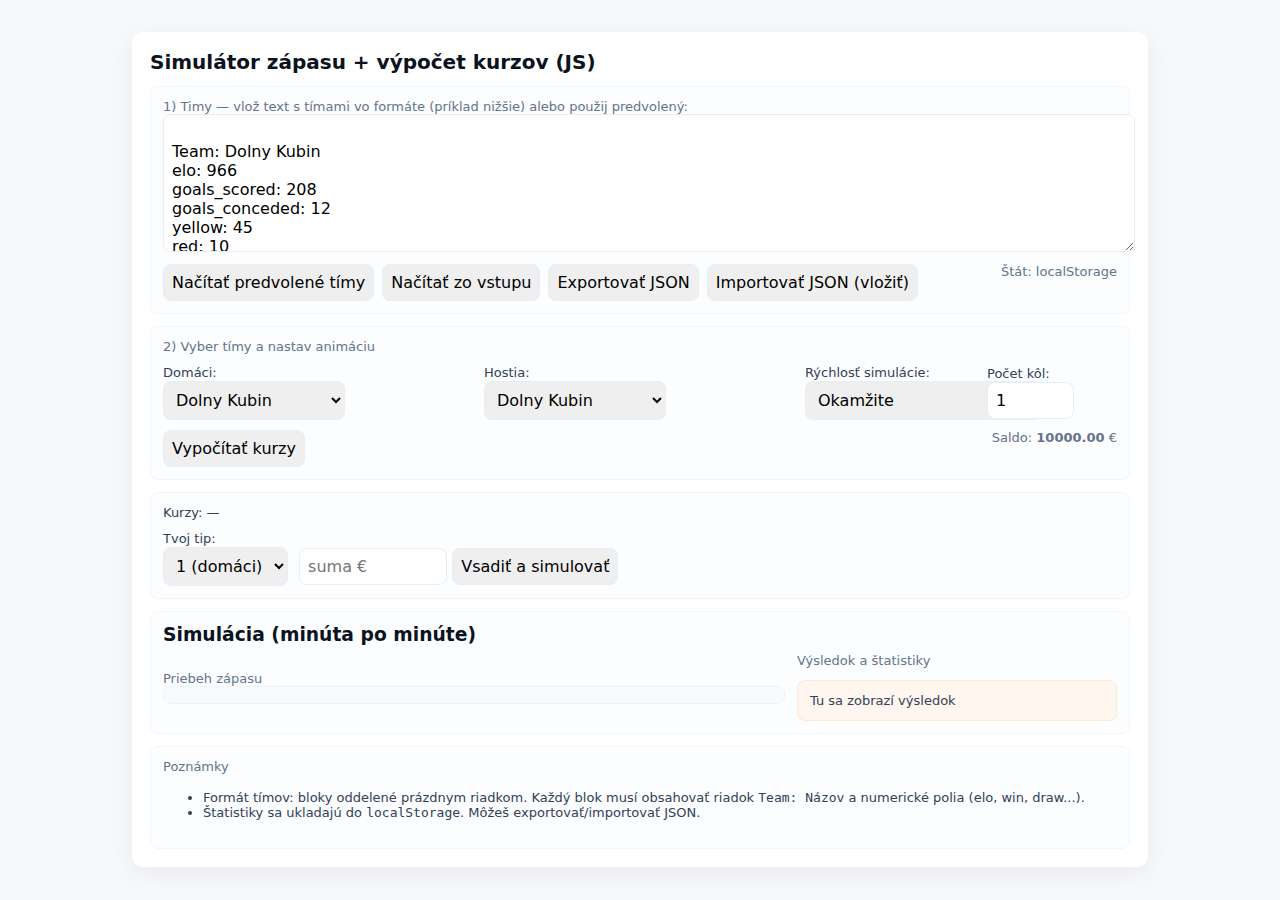
<file: index.html>
<!doctype html>
<html lang="sk">
<head>
<meta charset="utf-8" />
<meta name="viewport" content="width=device-width,initial-scale=1" />
<title>Simulátor + kurzovač (browser)</title>
<style>
  body{font-family:Inter,system-ui,Segoe UI,Roboto,Arial; background:#f6f8fb; margin:0; padding:18px; color:#0b1220}
  .wrap{max-width:980px;margin:14px auto;background:#fff;border-radius:10px;padding:18px;box-shadow:0 6px 24px rgba(12,20,40,0.06)}
  h1{margin:0 0 12px;font-size:20px}
  .row{display:flex;gap:12px;align-items:center}
  select,input,textarea,button{font:inherit;padding:8px;border-radius:8px;border:1px solid #e6eef6}
  textarea{min-height:120px;width:100%;resize:vertical}
  .controls{display:flex;gap:8px;margin-top:8px;flex-wrap:wrap}
  .box{background:#fbfdff;border:1px solid #eef6ff;padding:12px;border-radius:8px}
  .result{margin-top:12px;padding:12px;background:#fff6f0;border:1px solid #fde8d0;border-radius:8px}
  .muted{color:#64748b;font-size:13px}
  .events{max-height:240px;overflow:auto;border-radius:8px;padding:8px;background:#f8fafc;border:1px solid #eef2ff}
  .statstable{width:100%;border-collapse:collapse;margin-top:8px}
  .statstable th,.statstable td{padding:6px;border-bottom:1px solid #f1f5f9;text-align:left}
  .small{font-size:13px;color:#334155}
</style>
</head>
<body>
  <div class="wrap">
    <h1>Simulátor zápasu + výpočet kurzov (JS)</h1>

    <div class="box">
      <div class="muted">1) Timy — vlož text s tímami vo formáte (príklad nižšie) alebo použij predvolený:</div>
      <textarea id="teamsText" placeholder="Team: Spartak
elo: 1200
win: 0
draw: 0
loss: 0
goals_scored: 0
goals_conceded: 0
yellow: 0
red: 5

Team: Slovan
elo: 1350
..."></textarea>
      <div class="controls">
        <button id="loadDefault">Načítať predvolené tímy</button>
        <button id="parseTeams">Načítať zo vstupu</button>
        <button id="exportTeams">Exportovať JSON</button>
        <button id="importTeams">Importovať JSON (vložiť)</button>
        <div class="muted" style="margin-left:auto">Štát: localStorage</div>
      </div>
    </div>

    <div style="height:12px"></div>

    <div class="box">
      <div class="muted">2) Vyber tímy a nastav animáciu</div>
      <div class="row" style="margin-top:8px">
        <div style="flex:1">
          <label class="small">Domáci:</label><br>
          <select id="homeSelect"></select>
        </div>
        <div style="flex:1">
          <label class="small">Hostia:</label><br>
          <select id="awaySelect"></select>
        </div>
        <div style="width:170px">
          <label class="small">Rýchlosť simulácie:</label><br>
          <select id="speed">
            <option value="0">Okamžite</option>
            <option value="150">Slow (150ms / minuta)</option>
            <option value="60">Medium (60ms / minuta)</option>
            <option value="20">Fast (20ms / minuta)</option>
          </select>
        </div>
        <div style="width:130px">
          <label class="small">Počet kôl:</label><br>
          <input id="rounds" type="number" min="1" max="20" value="1" />
        </div>
      </div>

      <div class="controls" style="margin-top:10px">
        <button id="computeOdds">Vypočítať kurzy</button>
        <div class="muted" id="balanceBox" style="margin-left:auto">Saldo: <strong id="balance">10000</strong> €</div>
      </div>
    </div>

    <div style="height:12px"></div>

    <div class="box">
      <div id="oddsArea" class="small muted">Kurzy: —</div>
      <div style="margin-top:8px" id="betArea" hidden>
        <label class="small">Tvoj tip:</label><br>
        <select id="pick"><option value="1">1 (domáci)</option><option value="X">X (remíza)</option><option value="2">2 (hostia)</option></select>
        <input id="stake" type="number" step="0.1" min="0.5" placeholder="suma €" style="width:130px;margin-left:6px" />
        <button id="placeBet">Vsadiť a simulovať</button>
      </div>
    </div>

    <div style="height:12px"></div>

    <div class="box">
      <h3 style="margin:0 0 8px 0">Simulácia (minúta po minúte)</h3>
      <div class="row">
        <div style="flex:1">
          <div class="muted">Priebeh zápasu</div>
          <div id="playArea" class="events"></div>
        </div>
        <div style="width:320px">
          <div class="muted">Výsledok a štatistiky</div>
          <div id="resultArea" class="result small">Tu sa zobrazí výsledok</div>
        </div>
      </div>
    </div>

    <div style="height:12px"></div>

    <div class="box">
      <div class="muted">Poznámky</div>
      <ul>
        <li class="small">Formát tímov: bloky oddelené prázdnym riadkom. Každý blok musí obsahovať riadok <code>Team: Názov</code> a numerické polia (elo, win, draw...).</li>
        <li class="small">Štatistiky sa ukladajú do <code>localStorage</code>. Môžeš exportovať/importovať JSON.</li>
      </ul>
    </div>
  </div>

<script>
/* ---------- Utility & port of Python logic into JS ---------- */

/* Poisson sampler (Knuth) */
function samplePoisson(lambda) {
  if (lambda <= 0) return 0;
  // For larger lambda, use approximation (normal) for performance
  if (lambda > 50) {
    // approximate by normal with mean=lambda and var=lambda
    const std = Math.sqrt(lambda);
    let x = Math.round(randomNormal(lambda, std));
    return Math.max(0, x);
  }
  let L = Math.exp(-lambda);
  let k = 0;
  let p = 1;
  while (p > L) {
    k++;
    p *= Math.random();
    // safety
    if (k > 1000) break;
  }
  return Math.max(0, k - 1);
}
function randomNormal(mu=0, sigma=1) {
  // Box-Muller
  let u = 0, v = 0;
  while(u === 0) u = Math.random();
  while(v === 0) v = Math.random();
  return mu + sigma * Math.sqrt(-2.0 * Math.log(u)) * Math.cos(2.0 * Math.PI * v);
}

/* clamp helper */
function clamp(v, a, b){ return Math.max(a, Math.min(b, v)); }

/* parse teams from input text (Python-like parser) */
function parseTeams(text) {
  const blocks = text.trim().split(/\n\s*\n/).map(s => s.trim()).filter(Boolean);
  const teams = {};
  for (const blk of blocks) {
    const lines = blk.split(/\n/).map(l=>l.trim()).filter(Boolean);
    let name = null;
    const data = {};
    for (const line of lines) {
      const idx = line.indexOf(':');
      if (idx === -1) continue;
      const key = line.slice(0, idx).trim();
      const val = line.slice(idx+1).trim();
      if (key.toLowerCase() === 'team') { name = val; }
      else {
        // parse int fallback to 0
        const n = parseInt(val, 10);
        data[key] = isNaN(n) ? 0 : n;
      }
    }
    if (name) {
      teams[name] = data;
    }
  }
  return teams;
}

/* serialize teams to text like original */
function teamsToText(teams) {
  return Object.entries(teams).map(([name, data]) => {
    let out = `Team: ${name}\n`;
    for (const k in data) out += `${k}: ${data[k]}\n`;
    return out;
  }).join('\n');
}

/* ELO-based odds calculation (port of vypocitaj_kurzy) */
function calcOdds(st1, st2) {
  const elo1 = (st1.elo !== undefined) ? st1.elo : 1000;
  const elo2 = (st2.elo !== undefined) ? st2.elo : 1000;
  const EA = 1 / (1 + Math.pow(10, (elo2 - elo1)/400));
  const EB = 1 / (1 + Math.pow(10, (elo1 - elo2)/400));
  let k1 = clamp(round2(1 / EA), 0, 150);
  let k2 = clamp(round2(1 / EB), 0, 150);
  const kX = round2((k1 + k2) / 2);
  return { home: k1, draw: kX, away: k2 };
}
function round2(n){ return Math.round(n*100)/100; }

/* expected goals heuristic (port expecting log base 1.25) */
function expectedGoals(elo1, elo2) {
  const max_goly = 20;
  const min_goly = 0.2;
  const ratio = (elo1 + 1) / (elo2 + 1);
  // log base 1.25 -> Math.log(ratio)/Math.log(1.25)
  let g1 = Math.log(Math.max(1e-8, ratio)) / Math.log(1.25);
  let g2 = Math.log(Math.max(1e-8, 1/ratio)) / Math.log(1.25);
  g1 = clamp(g1, min_goly, max_goly);
  g2 = clamp(g2, min_goly, max_goly);
  return [g1, g2];
}

/* minute sampling without replacement */
function sampleMinutes(count, totalMinutes) {
  const pool = Array.from({length: totalMinutes}, (_, i) => i+1);
  const out = [];
  count = Math.max(0, Math.min(count, pool.length));
  for (let i=0;i<count;i++){
    const idx = Math.floor(Math.random()*pool.length);
    out.push(pool.splice(idx,1)[0]);
  }
  out.sort((a,b)=>a-b);
  return out;
}

/* ---------- App state & helpers ---------- */
let TEAMS = {};
const LS_KEY = 'sim_teams_v1';
const LS_BAL = 'sim_balance_v1';

function saveTeamsToStorage(){ localStorage.setItem(LS_KEY, JSON.stringify(TEAMS)); }
function loadTeamsFromStorage(){ 
  try {
    const raw = localStorage.getItem(LS_KEY);
    if (raw) TEAMS = JSON.parse(raw);
  } catch(e){}
}
function saveBalance(b){ localStorage.setItem(LS_BAL, String(b)); }
function loadBalance(){ const b = parseFloat(localStorage.getItem(LS_BAL)); return isNaN(b)?10000:b; }

function populateSelects(){
  const home = document.getElementById('homeSelect');
  const away = document.getElementById('awaySelect');
  home.innerHTML=''; away.innerHTML='';
  Object.keys(TEAMS).forEach(name=>{
    const o1 = document.createElement('option'); o1.value = name; o1.textContent = name;
    const o2 = document.createElement('option'); o2.value = name; o2.textContent = name;
    home.appendChild(o1); away.appendChild(o2);
  });
}

/* ---------- Default teams sample ---------- */
const defaultText = `
Team: Dolny Kubin
elo: 966
goals_scored: 208
goals_conceded: 12
yellow: 45
red: 10
win: 10
loss: 3
draw: 13

Team: Banska Bystrica B
elo: 925
goals_scored: 71
goals_conceded: 81
yellow: 54
red: 2
win: 9
loss: 3
draw: 14

Team: Bytča
elo: 910
goals_scored: 201
goals_conceded: 39
yellow: 64
red: 7
win: 9
loss: 3
draw: 15

Team: Kysuca
elo: 889
goals_scored: 66
goals_conceded: 81
yellow: 51
red: 2
win: 7
loss: 3
draw: 14

Team: Banova
elo: 775
goals_scored: 73
goals_conceded: 82
yellow: 65
red: 15
win: 9
loss: 3
draw: 17

Team: Nededza
elo: 732
goals_scored: 69
goals_conceded: 81
yellow: 60
red: 11
win: 8
loss: 3
draw: 14

Team: Krasno
elo: 710
goals_scored: 89
goals_conceded: 82
yellow: 60
red: 8
win: 11
loss: 3
draw: 15

Team: Martin B
elo: 700
goals_scored: 69
goals_conceded: 82
yellow: 60
red: 5
win: 8
loss: 3
draw: 16

Team: Banska Stiavnica
elo: 675
goals_scored: 70
goals_conceded: 81
yellow: 56
red: 2
win: 9
loss: 3
draw: 13

Team: Rimavska Sobota
elo: 650
goals_scored: 69
goals_conceded: 81
yellow: 51
red: 18
win: 8
loss: 3
draw: 13

Team: Oravska Jasenica
elo: 599
goals_scored: 71
goals_conceded: 87
yellow: 73
red: 8
win: 10
loss: 5
draw: 18

Team: Brezno
elo: 556
goals_scored: 72
goals_conceded: 87
yellow: 32
red: 17
win: 11
loss: 5
draw: 17

Team: Detva
elo: 511
goals_scored: 68
goals_conceded: 82
yellow: 67
red: 13
win: 8
loss: 3
draw: 17

Team: Vrutky
elo: 489
goals_scored: 66
goals_conceded: 81
yellow: 51
red: 20
win: 7
loss: 3
draw: 13

Team: Horky
elo: 470
goals_scored: 61
goals_conceded: 103
yellow: 44
red: 1
win: 14
loss: 9
draw: 15

Team: Kovacova
elo: 394
goals_scored: 73
goals_conceded: 87
yellow: 58
red: 12
win: 8
loss: 5
draw: 13

Team: Cadca
elo: 241
goals_scored: 66
goals_conceded: 83
yellow: 60
red: 8
win: 7
loss: 4
draw: 14

Team: Nova Bana
elo: 100
goals_scored: 69
goals_conceded: 158
yellow: 65
red: 34
win: 7
loss: 11
draw: 13

Team: ŠK Sásová
elo: 60
goals_scored: 13
goals_conceded: 208
yellow: 35
red: 10
win: 7
loss: 13
draw: 13
`;

/* ---------- Main simulation logic (port of simuluj_zapas) ---------- */
function simulateMatch(homeName, awayName, speed = 0, onMinute=null) {
  const st1 = TEAMS[homeName];
  const st2 = TEAMS[awayName];
  if (!st1 || !st2) throw new Error('Tímy neexistujú');

  // expected goals
  let [exp_g1, exp_g2] = expectedGoals(st1.elo||1000, st2.elo||1000);

  // small home advantage +10%
  exp_g1 *= 1.1;

  // sample goals by Poisson
  const g1 = samplePoisson(exp_g1);
  const g2 = samplePoisson(exp_g2);

  // cards
  const yellow1 = randInt(0,4);
  const yellow2 = randInt(0,5);
  const red1 = (Math.random() < ((st1.red||0)/100))?1:0;
  const red2 = (Math.random() < ((st2.red||0)/100))?1:0;

  const nadstaveny = randInt(1,8);
  const totalM = 90 + nadstaveny;

  function buildEvents() {
    const events = [];
    for (const m of sampleMinutes(g1, totalM)) events.push([m, `⚽ Gól! ${homeName} skóroval.`]);
    for (const m of sampleMinutes(g2, totalM)) events.push([m, `⚽ Gól! ${awayName} skóroval.`]);
    for (const m of sampleMinutes(yellow1, totalM)) events.push([m, `🟨 Žltá karta pre ${homeName}`]);
    for (const m of sampleMinutes(yellow2, totalM)) events.push([m, `🟨 Žltá karta pre ${awayName}`]);
    for (const m of sampleMinutes(red1, totalM)) events.push([m, `🟥 Červená karta pre ${homeName}`]);
    for (const m of sampleMinutes(red2, totalM)) events.push([m, `🟥 Červená karta pre ${awayName}`]);
    events.sort((a,b)=> a[0]-b[0]);
    return events;
  }
  const events = buildEvents();

  // Stats derivation similar to python
  const strely1 = randInt(4,8) + g1*randInt(2,4);
  const strely2 = randInt(4,8) + g2*randInt(2,4);
  const naBranu1 = randInt(Math.max(g1,0), g1 + randInt(1,6));
  const naBranu2 = randInt(Math.max(g2,0), g2 + randInt(1,4));
  const drzanie1 = (st1.elo > st2.elo) ? randInt(51,75) : randInt(25,49);
  const drzanie2 = 100 - drzanie1;
  const rohy1 = randInt(1,5) + g1;
  const rohy2 = randInt(1,5) + g2;
  const offs1 = randInt(0,3);
  const offs2 = randInt(0,3);
  const fauly1 = randInt(5,12) + yellow1;
  const fauly2 = randInt(7,14) + yellow2;

  // We will animate minute-by-minute if speed>0, otherwise render instantly
  let minute = 0;
  let playInterval = null;

  function renderMinute(m) {
    if (onMinute) onMinute(m, events.filter(e=>e[0]===m).map(e=>e[1]));
  }

  if (speed > 0) {
    return new Promise(resolve=>{
      playInterval = setInterval(()=>{
        minute++;
        renderMinute(minute);
        if (minute >= totalM) {
          clearInterval(playInterval);
          finalize();
        }
      }, speed);
      // safety: if speed small 0 might be immediate
    });
  } else {
    // instant
    for (let m=1;m<=totalM;m++) renderMinute(m);
    return Promise.resolve(finalize());
  }

  function finalize() {
    // update stats in TEAMS
    if (!TEAMS[homeName].win) { // ensure keys exist
      TEAMS[homeName].win = TEAMS[homeName].win || 0;
      TEAMS[homeName].draw = TEAMS[homeName].draw || 0;
      TEAMS[homeName].loss = TEAMS[homeName].loss || 0;
    }
    if (!TEAMS[awayName].win) {
      TEAMS[awayName].win = TEAMS[awayName].win || 0;
      TEAMS[awayName].draw = TEAMS[awayName].draw || 0;
      TEAMS[awayName].loss = TEAMS[awayName].loss || 0;
    }

    if (g1 > g2) {
      TEAMS[homeName].win += 1;
      TEAMS[awayName].loss += 1;
    } else if (g2 > g1) {
      TEAMS[awayName].win += 1;
      TEAMS[homeName].loss += 1;
    } else {
      TEAMS[homeName].draw += 1;
      TEAMS[awayName].draw += 1;
    }

    TEAMS[homeName].goals_scored = (TEAMS[homeName].goals_scored||0) + g1;
    TEAMS[homeName].goals_conceded = (TEAMS[homeName].goals_conceded||0) + g2;
    TEAMS[homeName].yellow = (TEAMS[homeName].yellow||0) + yellow1;
    TEAMS[homeName].red = (TEAMS[homeName].red||0) + red1;

    TEAMS[awayName].goals_scored = (TEAMS[awayName].goals_scored||0) + g2;
    TEAMS[awayName].goals_conceded = (TEAMS[awayName].goals_conceded||0) + g1;
    TEAMS[awayName].yellow = (TEAMS[awayName].yellow||0) + yellow2;
    TEAMS[awayName].red = (TEAMS[awayName].red||0) + red2;

    // prepare result object
    const vys = {
      vysledok: `${homeName} ${g1} - ${g2} ${awayName}`,
      skutocny_tip: g1>g2 ? '1' : g2>g1 ? '2' : 'X',
      statistiky: {
        [homeName]: {
          goly: g1, strely: strely1, "strely na bránu": naBranu1, "držanie lopty": drzanie1,
          rohy: rohy1, offsides: offs1, fauly: fauly1, žlté: yellow1, červené: red1
        },
        [awayName]: {
          goly: g2, strely: strely2, "strely na bránu": naBranu2, "držanie lopty": drzanie2,
          rohy: rohy2, offsides: offs2, fauly: fauly2, žlté: yellow2, červené: red2
        }
      },
      events,
      nadstaveny: nadstaveny
    };
    saveTeamsToStorage();
    return vys;
  }
}

/* helpers */
function randInt(a,b){ return Math.floor(Math.random()*(b-a+1))+a; }

/* ---------- UI wiring ---------- */

document.getElementById('loadDefault').addEventListener('click', ()=>{
  document.getElementById('teamsText').value = defaultText;
  document.getElementById('parseTeams').click();
});

document.getElementById('parseTeams').addEventListener('click', ()=>{
  const txt = document.getElementById('teamsText').value.trim();
  if (!txt) return alert('Vlož text tímov alebo načítaj predvolené.');
  TEAMS = parseTeams(txt);
  saveTeamsToStorage();
  populateSelects();
  alert('Timy načítané: ' + Object.keys(TEAMS).length);
  document.getElementById('betArea').hidden = Object.keys(TEAMS).length < 2;
});

document.getElementById('exportTeams').addEventListener('click', ()=>{
  const blob = new Blob([JSON.stringify(TEAMS,null,2)], {type:'application/json'});
  const url = URL.createObjectURL(blob);
  const a = document.createElement('a'); a.href = url; a.download = 'teams.json'; a.click();
  URL.revokeObjectURL(url);
});

document.getElementById('importTeams').addEventListener('click', ()=>{
  const s = prompt('Skopíruj JSON tímov sem:');
  if (!s) return;
  try {
    TEAMS = JSON.parse(s);
    saveTeamsToStorage();
    populateSelects();
    alert('Import hotový');
  } catch(e){ alert('Neplatný JSON'); }
});

document.getElementById('computeOdds').addEventListener('click', ()=>{
  const h = document.getElementById('homeSelect').value;
  const a = document.getElementById('awaySelect').value;
  if (!h || !a || h===a) return alert('Vyber dva rôzne tímy.');
  const odds = calcOdds(TEAMS[h], TEAMS[a]);
  document.getElementById('oddsArea').innerHTML = `<strong>Kurzy</strong>: ${h} = ${odds.home}, X = ${odds.draw}, ${a} = ${odds.away}`;
  document.getElementById('betArea').hidden = false;
  // store last odds for bet
  window.__lastOdds = odds;
  window.__lastTeams = {home:h, away:a};
});

document.getElementById('placeBet').addEventListener('click', async ()=>{
  const pick = document.getElementById('pick').value;
  let stake = parseFloat(document.getElementById('stake').value);
  if (isNaN(stake) || stake < 0.5) return alert('Zadaj vklad minimálne 0.5 €');
  if (stake > 10000) return alert('Maximálny vklad 10000 €');
  let balance = loadBalance();
  if (stake > balance) return alert('Nedostatok prostriedkov.');

  // lock UI
  document.getElementById('placeBet').disabled = true;
  document.getElementById('computeOdds').disabled = true;
  document.getElementById('playArea').innerHTML = 'Simulujem...';
  document.getElementById('resultArea').textContent = 'Simulujem...';

  const speed = parseInt(document.getElementById('speed').value, 10);
  const rounds = Math.max(1, Math.min(20, parseInt(document.getElementById('rounds').value,10) || 1));

  // run rounds sequentially
  for (let r=0;r<rounds;r++){
    // simulate one match
    const home = window.__lastTeams.home;
    const away = window.__lastTeams.away;
    const playArea = document.getElementById('playArea');
    playArea.innerHTML = '';
    let currentEvents = [];
    // callback for minutes
    const onMinute = (m, evs) => {
      const line = document.createElement('div');
      line.textContent = (m>90 ? `90+${m-90}` : `${m}. min`) + ' — ' + (evs.length ? evs.join(' | ') : '');
      playArea.appendChild(line);
      playArea.scrollTop = playArea.scrollHeight;
    };

    const res = await simulateAndRender(home, away, speed, onMinute);
    // res is result object (or finalize if animated)
    // Show result
    document.getElementById('resultArea').innerHTML = `
      <div><strong>${res.vysledok}</strong></div>
      <div style="margin-top:6px">
        <div><em>Štatistiky</em></div>
        <table class="statstable">
          <thead><tr><th>Tím</th><th>Góly</th><th>Strely</th><th>Na bránu</th><th>Žlté karty</th><th>Červené karty</th><th>Držanie</th></tr></thead>
          <tbody>
            <tr><td>${Object.keys(res.statistiky)[0]}</td><td>${res.statistiky[Object.keys(res.statistiky)[0]].goly}</td><td>${res.statistiky[Object.keys(res.statistiky)[0]].strely}</td><td>${res.statistiky[Object.keys(res.statistiky)[0]]["strely na bránu"]}</td><td>${res.statistiky[Object.keys(res.statistiky)[0]]["držanie lopty"]}%</td></tr>
            <tr><td>${Object.keys(res.statistiky)[1]}</td><td>${res.statistiky[Object.keys(res.statistiky)[1]].goly}</td><td>${res.statistiky[Object.keys(res.statistiky)[1]].strely}</td><td>${res.statistiky[Object.keys(res.statistiky)[1]]["strely na bránu"]}</td><td>${res.statistiky[Object.keys(res.statistiky)[1]]["držanie lopty"]}%</td></tr>
          </tbody>
        </table>
      </div>
    `;

    // compute payout
    const odds = window.__lastOdds;
    const outcome = res.skutocny_tip;
    const usedOdd = outcome === '1' ? odds.home : outcome === '2' ? odds.away : odds.draw;
    if (pick === outcome) {
      const win = Math.round(stake * usedOdd * 100)/100;
      balance = Math.round((balance + win)*100)/100;
      alert(`Výhra! Vyhráváš ${win} € (stav: ${balance} €)`);
    } else {
      balance = Math.round((balance - stake)*100)/100;
      alert(`Prehra. Stratil si ${stake} € (stav: ${balance} €)`);
    }
    saveBalance(balance);
    document.getElementById('balance').textContent = balance.toFixed(2);
  }

  document.getElementById('placeBet').disabled = false;
  document.getElementById('computeOdds').disabled = false;
});

/* wrapper to use simulateMatch and handle animation result (simulateMatch returns Promise) */
function simulateAndRender(home, away, speed, onMinute) {
  return new Promise(resolve=>{
    // our simulateMatch either resolves instantly (speed==0) with vys or for animated it resolves undefined; adjust implementation:
    // modify simulateMatch to call onMinute and then return result synchronously for speed==0 or asynchronously via finalize for animated.
    // In our current simulateMatch implementation, if speed>0 it never resolves a value — changed behavior: we will implement simulateAndRender custom here.

    // to keep code simple: run simulation logic here (separately from simulateMatch)
    const st1 = TEAMS[home], st2 = TEAMS[away];
    let [exp_g1, exp_g2] = expectedGoals(st1.elo||1000, st2.elo||1000);
    exp_g1 *= 1.1;
    const g1 = samplePoisson(exp_g1);
    const g2 = samplePoisson(exp_g2);
    const yellow1 = randInt(0,4);
    const yellow2 = randInt(0,5);
    const red1 = (Math.random() < ((st1.red||0)/100))?1:0;
    const red2 = (Math.random() < ((st2.red||0)/100))?1:0;
    const nadst = randInt(1,8);
    const totalM = 90 + nadst;

    // build events
    const evs = [];
    for (const m of sampleMinutes(g1, totalM)) evs.push([m, `⚽ Gól! ${home} skóroval.`]);
    for (const m of sampleMinutes(g2, totalM)) evs.push([m, `⚽ Gól! ${away} skóroval.`]);
    for (const m of sampleMinutes(yellow1, totalM)) evs.push([m, `🟨 Žltá karta pre ${home}`]);
    for (const m of sampleMinutes(yellow2, totalM)) evs.push([m, `🟨 Žltá karta pre ${away}`]);
    for (const m of sampleMinutes(red1, totalM)) evs.push([m, `🟥 Červená karta pre ${home}`]);
    for (const m of sampleMinutes(red2, totalM)) evs.push([m, `🟥 Červená karta pre ${away}`]);
    evs.sort((a,b)=>a[0]-b[0]);

    // derived stats
    const strely1 = randInt(4,8) + g1*randInt(2,4);
    const strely2 = randInt(4,8) + g2*randInt(2,4);
    const naBrana1 = randInt(Math.max(g1,0), g1 + randInt(1,6));
    const naBrana2 = randInt(Math.max(g2,0), g2 + randInt(1,4));
    const drz1 = (st1.elo > st2.elo) ? randInt(51,75) : randInt(25,49);
    const drz2 = 100 - drz1;
    const rohy1 = randInt(1,5) + g1;
    const rohy2 = randInt(1,5) + g2;
    const offs1 = randInt(0,3);
    const offs2 = randInt(0,3);
    const fauly1 = randInt(5,12) + yellow1;
    const fauly2 = randInt(7,14) + yellow2;

    // animate or instant
    const playArea = document.getElementById('playArea');
    playArea.innerHTML = '';
    if (speed > 0) {
      let m = 0;
      const t = setInterval(()=>{
        m++;
        const line = document.createElement('div');
        line.textContent = (m>90 ? `90+${m-90}` : `${m}. min`) + ' — ' + (evs.filter(e=>e[0]===m).map(e=>e[1]).join(' | ') || '');
        playArea.appendChild(line);
        playArea.scrollTop = playArea.scrollHeight;
        if (m >= totalM) {
          clearInterval(t);
          finalize();
        }
      }, speed);
    } else {
      for (let m=1;m<=totalM;m++){
        const line = document.createElement('div');
        line.textContent = (m>90 ? `90+${m-90}` : `${m}. min`) + ' — ' + (evs.filter(e=>e[0]===m).map(e=>e[1]).join(' | ') || '');
        playArea.appendChild(line);
      }
      finalize();
    }

    function finalize(){
      // update TEAMS
      st1.win = st1.win || 0; st1.draw = st1.draw || 0; st1.loss = st1.loss || 0;
      st2.win = st2.win || 0; st2.draw = st2.draw || 0; st2.loss = st2.loss || 0;
      if (g1 > g2) { st1.win++; st2.loss++; }
      else if (g2 > g1) { st2.win++; st1.loss++; }
      else { st1.draw++; st2.draw++; }
      st1.goals_scored = (st1.goals_scored||0) + g1;
      st1.goals_conceded = (st1.goals_conceded||0) + g2;
      st1.yellow = (st1.yellow||0) + yellow1;
      st1.red = (st1.red||0) + red1;
      st2.goals_scored = (st2.goals_scored||0) + g2;
      st2.goals_conceded = (st2.goals_conceded||0) + g1;
      st2.yellow = (st2.yellow||0) + yellow2;
      st2.red = (st2.red||0) + red2;
      saveTeamsToStorage();

      const res = {
        vysledok: `${home} ${g1} - ${g2} ${away}`,
        skutocny_tip: g1>g2 ? '1' : g2>g1 ? '2' : 'X',
        statistiky: {
          [home]: { goly:g1, strely:strely1, "strely na bránu":naBrana1, "držanie lopty":drz1, rohy:rohy1, offsides:offs1, fauly:fauly1, žlté:yellow1, červené:red1 },
          [away]: { goly:g2, strely:strely2, "strely na bránu":naBrana2, "držanie lopty":drz2, rohy:rohy2, offsides:offs2, fauly:fauly2, žlté:yellow2, červené:red2 }
        },
        events: evs,
        nadstaveny: nadst
      };
      resolve(res);
    }
  });
}

/* ---------- Init ---------- */
(function init(){
  loadTeamsFromStorage();
  if (!Object.keys(TEAMS).length) {
    document.getElementById('teamsText').value = defaultText;
    TEAMS = parseTeams(defaultText);
    saveTeamsToStorage();
  } else {
    document.getElementById('teamsText').value = teamsToText(TEAMS);
  }
  populateSelects();
  const bal = loadBalance();
  document.getElementById('balance').textContent = bal.toFixed(2);
  document.getElementById('betArea').hidden = Object.keys(TEAMS).length < 2;
})();
</script>
</body>
</html>
</file>
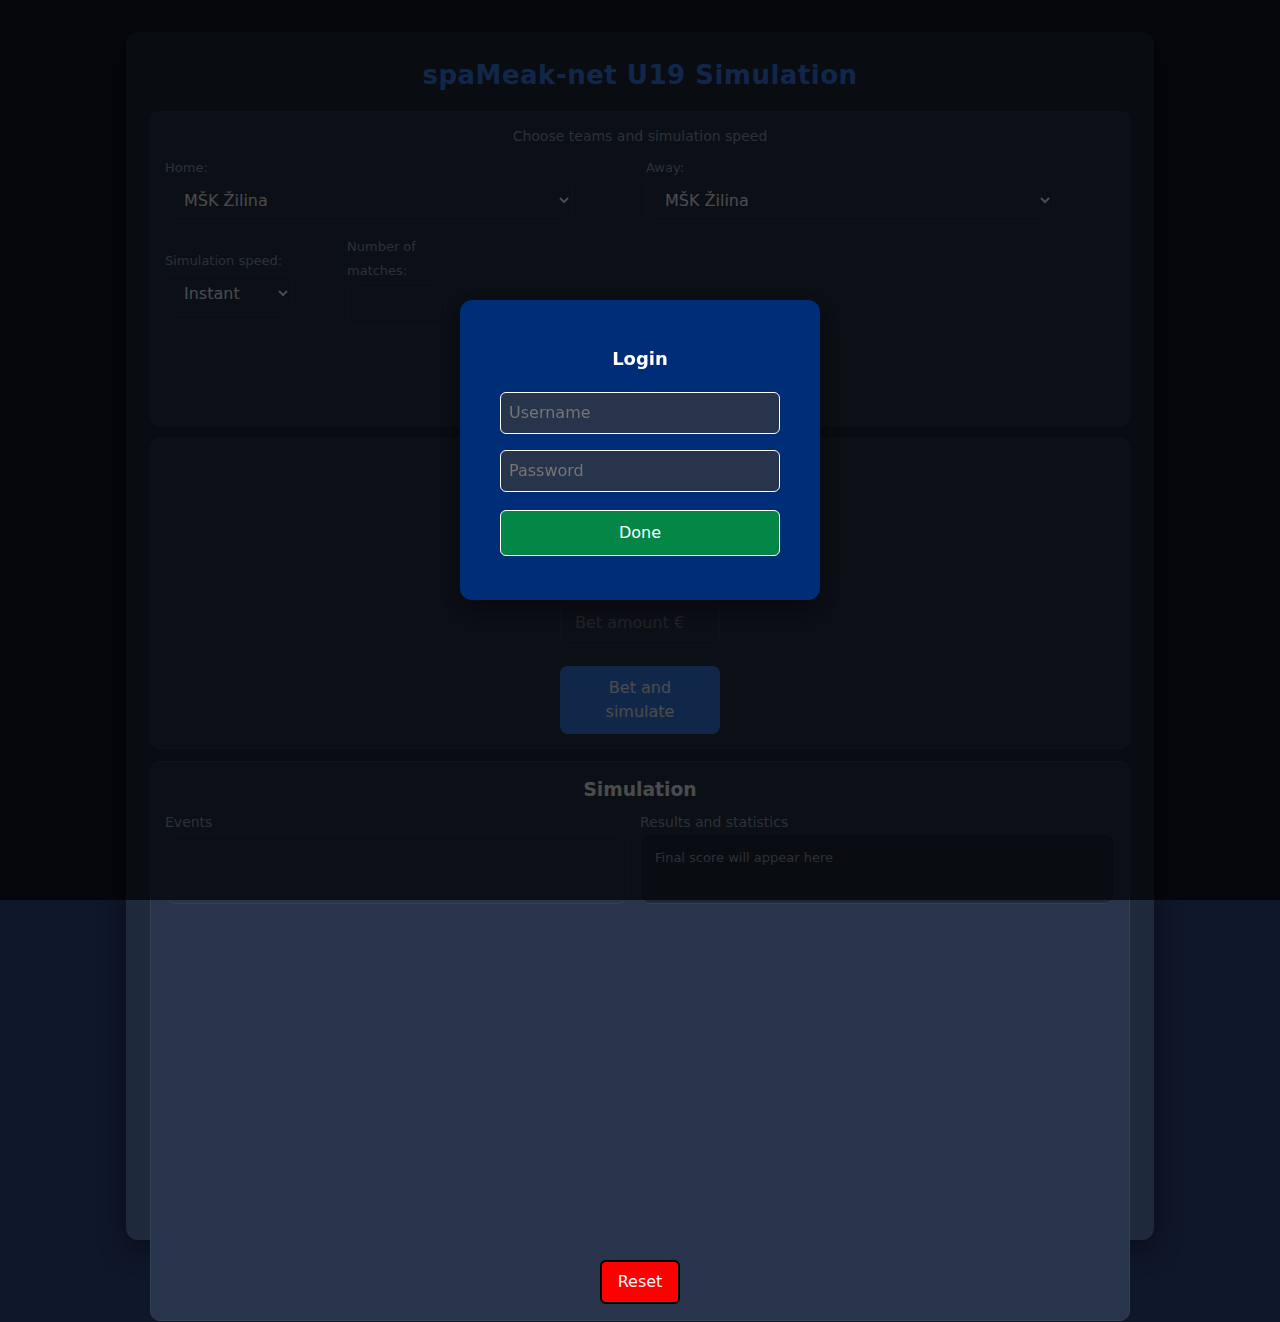
<file: main/index.html>
<!doctype html>
<html lang="sk">
<head>
    <meta charset="utf-8" />
    <meta name="viewport" content="width=device-width,initial-scale=1" />
    <title>spaMeak-net</title>
    <link rel="stylesheet" href="styles.css">
</head>
<body>
    <div id="loginOverlay">
        <div class="loginBox">
            <h2 id="loginText">Login</h2>
            <input type="text" id="loginUser" placeholder="Username">
            <input type="password" id="loginPass" placeholder="Password">
            <button id="loginBtn">Done</button>
            <p id="loginMsg"></p>
        </div>
    </div>

    <header>
        <span id="loggedUser" style="display:none; position:absolute; top:10px; right:15px; font-weight:bold;"></span>
    </header>

    <div class="wrap">
    <h1>spaMeak-net U19 Simulation</h1>

    <div class="box">
        <div class="muted" id="chooseTeamsTitle">Choose teams and simulation speed</div>
        <div class="row" style="margin-top:8px">
        <div style="flex:1">
            <label class="small">Home:</label><br>
            <select id="homeSelect"></select>
        </div>
        <div style="flex:1">
            <label class="small">Away:</label><br>
            <select id="awaySelect"></select>
        </div>
        <div style="width:170px">
            <label class="small">Simulation speed:</label><br>
            <select id="speed">
            <option value="0">Instant</option>
            <option value="20">Ultra Fast</option>
            <option value="60">Fast</option>
            <option value="150">Medium</option>
            <option value="275">Slow</option>
            </select>
        </div>
        <div style="width:130px">
            <label class="small">Number of matches:</label><br>
            <input id="rounds" type="number" min="1" max="20" 10alue="1" />
        </div>
        </div>
        <div class="controls" style="margin-top:10px">
        <button id="computeOdds">Calculate odds</button>
        <div class="muted" id="balanceBox" style="margin-left:auto">
            Balance: <strong id="balance">10000</strong> €
        </div>
        </div>
    </div>

    <div style="height:12px"></div>

    <div class="box">
        <div id="oddsArea" class="small muted">Odds will appear after calculation</div>

         <!-- Tri tlačidlá na tip -->
        <div id="oddsButtons" style="display:flex;gap:8px;justify-content:center;margin-top:8px;">
            <button id="btnHome" disabled>Home</button>
            <button id="btnDraw" disabled>Draw</button>
            <button id="btnAway" disabled>Away</button>
        </div>

        <div style="margin-top:12px" id="betArea" hidden>
            <label class="small">Bet amount (€):</label><br>
            <input id="stake" type="number" step="0.1" min="0.5"
                    placeholder="Bet amount €" style="width:130px" />
            <button id="placeBet">Bet and simulate</button>
        </div>
    </div>


    <div style="height:12px"></div>

    <div class="box">
        <h3 style="margin:0 0 8px 0">Simulation</h3>
        <div class="row">
        <div style="flex:1">
            <div class="muted">Events</div>
            <div id="playArea" class="events"></div>
        </div>
        <div style="width:320px">
            <div class="muted">Results and statistics</div>
            <div id="resultArea" class="result small">Final score will appear here</div>
        </div>
        </div>
    </div>
    </div>



    <div id="messageBox" style="display:none;" tabindex="0">
        <div class="innerBox">
            <p id="line1"></p>
            <p id="line2"></p>
            <p id="line3"></p>
            <p class="hint">Press any key to continue</p>
        </div>
    </div>

    <div style="margin-top:20px; text-align:center;">
        <button id="resetBtn">Reset</button>
    </div>
    
    <script src="script.js"></script>
</body>
</html>
</file>
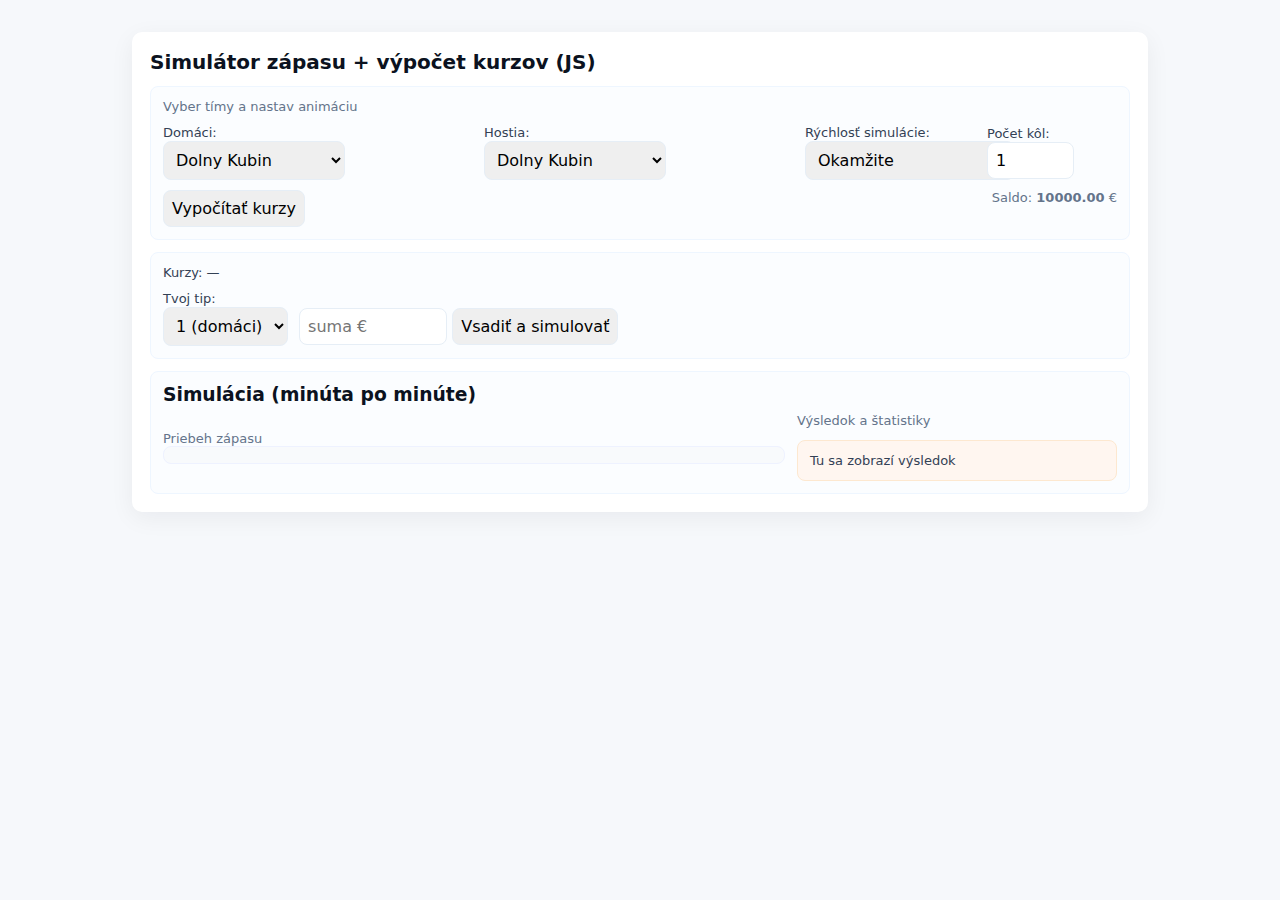
<file: kos/indexx.html>
<!doctype html>
<html lang="sk">
<head>
<meta charset="utf-8" />
<meta name="viewport" content="width=device-width,initial-scale=1" />
<title>Simulátor + kurzovač (browser)</title>
<style>
  body{font-family:Inter,system-ui,Segoe UI,Roboto,Arial; background:#f6f8fb; margin:0; padding:18px; color:#0b1220}
  .wrap{max-width:980px;margin:14px auto;background:#fff;border-radius:10px;padding:18px;box-shadow:0 6px 24px rgba(12,20,40,0.06)}
  h1{margin:0 0 12px;font-size:20px}
  .row{display:flex;gap:12px;align-items:center}
  select,input,button{font:inherit;padding:8px;border-radius:8px;border:1px solid #e6eef6}
  .controls{display:flex;gap:8px;margin-top:8px;flex-wrap:wrap}
  .box{background:#fbfdff;border:1px solid #eef6ff;padding:12px;border-radius:8px}
  .result{margin-top:12px;padding:12px;background:#fff6f0;border:1px solid #fde8d0;border-radius:8px}
  .muted{color:#64748b;font-size:13px}
  .events{max-height:240px;overflow:auto;border-radius:8px;padding:8px;background:#f8fafc;border:1px solid #eef2ff}
  .statstable{width:100%;border-collapse:collapse;margin-top:8px}
  .statstable th,.statstable td{padding:6px;border-bottom:1px solid #f1f5f9;text-align:left}
  .small{font-size:13px;color:#334155}
</style>
</head>
<body>
<div class="wrap">
  <h1>Simulátor zápasu + výpočet kurzov (JS)</h1>

  <div class="box">
    <div class="muted">Vyber tímy a nastav animáciu</div>
    <div class="row" style="margin-top:8px">
      <div style="flex:1">
        <label class="small">Domáci:</label><br>
        <select id="homeSelect"></select>
      </div>
      <div style="flex:1">
        <label class="small">Hostia:</label><br>
        <select id="awaySelect"></select>
      </div>
      <div style="width:170px">
        <label class="small">Rýchlosť simulácie:</label><br>
        <select id="speed">
          <option value="0">Okamžite</option>
          <option value="150">Slow (150ms / min)</option>
          <option value="60">Medium (60ms / min)</option>
          <option value="20">Fast (20ms / min)</option>
        </select>
      </div>
      <div style="width:130px">
        <label class="small">Počet kôl:</label><br>
        <input id="rounds" type="number" min="1" max="20" value="1" />
      </div>
    </div>
    <div class="controls" style="margin-top:10px">
      <button id="computeOdds">Vypočítať kurzy</button>
      <div class="muted" id="balanceBox" style="margin-left:auto">
        Saldo: <strong id="balance">10000</strong> €
      </div>
    </div>
  </div>

  <div style="height:12px"></div>

  <div class="box">
    <div id="oddsArea" class="small muted">Kurzy: —</div>
    <div style="margin-top:8px" id="betArea" hidden>
      <label class="small">Tvoj tip:</label><br>
      <select id="pick">
        <option value="1">1 (domáci)</option>
        <option value="X">X (remíza)</option>
        <option value="2">2 (hostia)</option>
      </select>
      <input id="stake" type="number" step="0.1" min="0.5" placeholder="suma €" style="width:130px;margin-left:6px" />
      <button id="placeBet">Vsadiť a simulovať</button>
    </div>
  </div>

  <div style="height:12px"></div>

  <div class="box">
    <h3 style="margin:0 0 8px 0">Simulácia (minúta po minúte)</h3>
    <div class="row">
      <div style="flex:1">
        <div class="muted">Priebeh zápasu</div>
        <div id="playArea" class="events"></div>
      </div>
      <div style="width:320px">
        <div class="muted">Výsledok a štatistiky</div>
        <div id="resultArea" class="result small">Tu sa zobrazí výsledok</div>
      </div>
    </div>
  </div>
</div>

<script>
/* ---------- Utility & port of Python logic into JS ---------- */

/* Poisson sampler (Knuth) */
function samplePoisson(lambda) {
  if (lambda <= 0) return 0;
  // For larger lambda, use approximation (normal) for performance
  if (lambda > 50) {
    // approximate by normal with mean=lambda and var=lambda
    const std = Math.sqrt(lambda);
    let x = Math.round(randomNormal(lambda, std));
    return Math.max(0, x);
  }
  let L = Math.exp(-lambda);
  let k = 0;
  let p = 1;
  while (p > L) {
    k++;
    p *= Math.random();
    // safety
    if (k > 1000) break;
  }
  return Math.max(0, k - 1);
}
function randomNormal(mu=0, sigma=1) {
  // Box-Muller
  let u = 0, v = 0;
  while(u === 0) u = Math.random();
  while(v === 0) v = Math.random();
  return mu + sigma * Math.sqrt(-2.0 * Math.log(u)) * Math.cos(2.0 * Math.PI * v);
}

/* clamp helper */
function clamp(v, a, b){ return Math.max(a, Math.min(b, v)); }

/* parse teams from input text (Python-like parser) */
function parseTeams(text) {
  const blocks = text.trim().split(/\n\s*\n/).map(s => s.trim()).filter(Boolean);
  const teams = {};
  for (const blk of blocks) {
    const lines = blk.split(/\n/).map(l=>l.trim()).filter(Boolean);
    let name = null;
    const data = {};
    for (const line of lines) {
      const idx = line.indexOf(':');
      if (idx === -1) continue;
      const key = line.slice(0, idx).trim();
      const val = line.slice(idx+1).trim();
      if (key.toLowerCase() === 'team') { name = val; }
      else {
        // parse int fallback to 0
        const n = parseInt(val, 10);
        data[key] = isNaN(n) ? 0 : n;
      }
    }
    if (name) {
      teams[name] = data;
    }
  }
  return teams;
}

/* serialize teams to text like original */
function teamsToText(teams) {
  return Object.entries(teams).map(([name, data]) => {
    let out = `Team: ${name}\n`;
    for (const k in data) out += `${k}: ${data[k]}\n`;
    return out;
  }).join('\n');
}

/* ELO-based odds calculation (port of vypocitaj_kurzy) */
function calcOdds(st1, st2) {
  const elo1 = (st1.elo !== undefined) ? st1.elo : 1000;
  const elo2 = (st2.elo !== undefined) ? st2.elo : 1000;
  const EA = 1 / (1 + Math.pow(10, (elo2 - elo1)/400));
  const EB = 1 / (1 + Math.pow(10, (elo1 - elo2)/400));
  let k1 = clamp(round2(1 / EA), 0, 150);
  let k2 = clamp(round2(1 / EB), 0, 150);
  const kX = round2((k1 + k2) / 2);
  return { home: k1, draw: kX, away: k2 };
}
function round2(n){ return Math.round(n*100)/100; }

/* expected goals heuristic (port expecting log base 1.25) */
function expectedGoals(elo1, elo2) {
  const max_goly = 20;
  const min_goly = 0.2;
  const ratio = (elo1 + 1) / (elo2 + 1);
  // log base 1.25 -> Math.log(ratio)/Math.log(1.25)
  let g1 = Math.log(Math.max(1e-8, ratio)) / Math.log(1.25);
  let g2 = Math.log(Math.max(1e-8, 1/ratio)) / Math.log(1.25);
  g1 = clamp(g1, min_goly, max_goly);
  g2 = clamp(g2, min_goly, max_goly);
  return [g1, g2];
}

/* minute sampling without replacement */
function sampleMinutes(count, totalMinutes) {
  const pool = Array.from({length: totalMinutes}, (_, i) => i+1);
  const out = [];
  count = Math.max(0, Math.min(count, pool.length));
  for (let i=0;i<count;i++){
    const idx = Math.floor(Math.random()*pool.length);
    out.push(pool.splice(idx,1)[0]);
  }
  out.sort((a,b)=>a-b);
  return out;
}

/* ---------- App state & helpers ---------- */
let TEAMS = {};
const LS_KEY = 'sim_teams_v1';
const LS_BAL = 'sim_balance_v1';

function saveTeamsToStorage(){ localStorage.setItem(LS_KEY, JSON.stringify(TEAMS)); }
function loadTeamsFromStorage(){ 
  try {
    const raw = localStorage.getItem(LS_KEY);
    if (raw) TEAMS = JSON.parse(raw);
  } catch(e){}
}
function saveBalance(b){ localStorage.setItem(LS_BAL, String(b)); }
function loadBalance(){ const b = parseFloat(localStorage.getItem(LS_BAL)); return isNaN(b)?10000:b; }

function populateSelects(){
  const home = document.getElementById('homeSelect');
  const away = document.getElementById('awaySelect');
  home.innerHTML=''; away.innerHTML='';
  Object.keys(TEAMS).forEach(name=>{
    const o1 = document.createElement('option'); o1.value = name; o1.textContent = name;
    const o2 = document.createElement('option'); o2.value = name; o2.textContent = name;
    home.appendChild(o1); away.appendChild(o2);
  });
}

/* ---------- Default teams sample ---------- */
const defaultText = `
Team: Dolny Kubin
elo: 966
goals_scored: 208
goals_conceded: 12
yellow: 45
red: 10
win: 10
loss: 3
draw: 13

Team: Banska Bystrica B
elo: 925
goals_scored: 71
goals_conceded: 81
yellow: 54
red: 2
win: 9
loss: 3
draw: 14

Team: Bytča
elo: 910
goals_scored: 201
goals_conceded: 39
yellow: 64
red: 7
win: 9
loss: 3
draw: 15

Team: Kysuca
elo: 889
goals_scored: 66
goals_conceded: 81
yellow: 51
red: 2
win: 7
loss: 3
draw: 14

Team: Banova
elo: 775
goals_scored: 73
goals_conceded: 82
yellow: 65
red: 15
win: 9
loss: 3
draw: 17

Team: Nededza
elo: 732
goals_scored: 69
goals_conceded: 81
yellow: 60
red: 11
win: 8
loss: 3
draw: 14

Team: Krasno
elo: 710
goals_scored: 89
goals_conceded: 82
yellow: 60
red: 8
win: 11
loss: 3
draw: 15

Team: Martin B
elo: 700
goals_scored: 69
goals_conceded: 82
yellow: 60
red: 5
win: 8
loss: 3
draw: 16

Team: Banska Stiavnica
elo: 675
goals_scored: 70
goals_conceded: 81
yellow: 56
red: 2
win: 9
loss: 3
draw: 13

Team: Rimavska Sobota
elo: 650
goals_scored: 69
goals_conceded: 81
yellow: 51
red: 18
win: 8
loss: 3
draw: 13

Team: Oravska Jasenica
elo: 599
goals_scored: 71
goals_conceded: 87
yellow: 73
red: 8
win: 10
loss: 5
draw: 18

Team: Brezno
elo: 556
goals_scored: 72
goals_conceded: 87
yellow: 32
red: 17
win: 11
loss: 5
draw: 17

Team: Detva
elo: 511
goals_scored: 68
goals_conceded: 82
yellow: 67
red: 13
win: 8
loss: 3
draw: 17

Team: Vrutky
elo: 489
goals_scored: 66
goals_conceded: 81
yellow: 51
red: 20
win: 7
loss: 3
draw: 13

Team: Horky
elo: 470
goals_scored: 61
goals_conceded: 103
yellow: 44
red: 1
win: 14
loss: 9
draw: 15

Team: Kovacova
elo: 394
goals_scored: 73
goals_conceded: 87
yellow: 58
red: 12
win: 8
loss: 5
draw: 13

Team: Cadca
elo: 241
goals_scored: 66
goals_conceded: 83
yellow: 60
red: 8
win: 7
loss: 4
draw: 14

Team: Nova Bana
elo: 100
goals_scored: 69
goals_conceded: 158
yellow: 65
red: 34
win: 7
loss: 11
draw: 13

Team: ŠK Sásová
elo: 60
goals_scored: 13
goals_conceded: 208
yellow: 35
red: 10
win: 7
loss: 13
draw: 13
`;

/* ---------- Main simulation logic (port of simuluj_zapas) ---------- */
function simulateMatch(homeName, awayName, speed = 0, onMinute=null) {
  const st1 = TEAMS[homeName];
  const st2 = TEAMS[awayName];
  if (!st1 || !st2) throw new Error('Tímy neexistujú');

  // expected goals
  let [exp_g1, exp_g2] = expectedGoals(st1.elo||1000, st2.elo||1000);

  // small home advantage +10%
  exp_g1 *= 1.1;

  // sample goals by Poisson
  const g1 = samplePoisson(exp_g1);
  const g2 = samplePoisson(exp_g2);

  // cards
  const yellow1 = randInt(0,4);
  const yellow2 = randInt(0,5);
  const red1 = (Math.random() < ((st1.red||0)/100))?1:0;
  const red2 = (Math.random() < ((st2.red||0)/100))?1:0;

  const nadstaveny = randInt(1,8);
  const totalM = 90 + nadstaveny;

  function buildEvents() {
    const events = [];
    for (const m of sampleMinutes(g1, totalM)) events.push([m, `⚽ Gól! ${homeName} skóroval.`]);
    for (const m of sampleMinutes(g2, totalM)) events.push([m, `⚽ Gól! ${awayName} skóroval.`]);
    for (const m of sampleMinutes(yellow1, totalM)) events.push([m, `🟨 Žltá karta pre ${homeName}`]);
    for (const m of sampleMinutes(yellow2, totalM)) events.push([m, `🟨 Žltá karta pre ${awayName}`]);
    for (const m of sampleMinutes(red1, totalM)) events.push([m, `🟥 Červená karta pre ${homeName}`]);
    for (const m of sampleMinutes(red2, totalM)) events.push([m, `🟥 Červená karta pre ${awayName}`]);
    events.sort((a,b)=> a[0]-b[0]);
    return events;
  }
  const events = buildEvents();

  // Stats derivation similar to python
  const strely1 = randInt(4,8) + g1*randInt(2,4);
  const strely2 = randInt(4,8) + g2*randInt(2,4);
  const naBranu1 = randInt(Math.max(g1,0), g1 + randInt(1,6));
  const naBranu2 = randInt(Math.max(g2,0), g2 + randInt(1,4));
  const drzanie1 = (st1.elo > st2.elo) ? randInt(51,75) : randInt(25,49);
  const drzanie2 = 100 - drzanie1;
  const rohy1 = randInt(1,5) + g1;
  const rohy2 = randInt(1,5) + g2;
  const offs1 = randInt(0,3);
  const offs2 = randInt(0,3);
  const fauly1 = randInt(5,12) + yellow1;
  const fauly2 = randInt(7,14) + yellow2;

  // We will animate minute-by-minute if speed>0, otherwise render instantly
  let minute = 0;
  let playInterval = null;

  function renderMinute(m) {
    if (onMinute) onMinute(m, events.filter(e=>e[0]===m).map(e=>e[1]));
  }

  if (speed > 0) {
    return new Promise(resolve=>{
      playInterval = setInterval(()=>{
        minute++;
        renderMinute(minute);
        if (minute >= totalM) {
          clearInterval(playInterval);
          finalize();
        }
      }, speed);
      // safety: if speed small 0 might be immediate
    });
  } else {
    // instant
    for (let m=1;m<=totalM;m++) renderMinute(m);
    return Promise.resolve(finalize());
  }

  function finalize() {
    // update stats in TEAMS
    if (!TEAMS[homeName].win) { // ensure keys exist
      TEAMS[homeName].win = TEAMS[homeName].win || 0;
      TEAMS[homeName].draw = TEAMS[homeName].draw || 0;
      TEAMS[homeName].loss = TEAMS[homeName].loss || 0;
    }
    if (!TEAMS[awayName].win) {
      TEAMS[awayName].win = TEAMS[awayName].win || 0;
      TEAMS[awayName].draw = TEAMS[awayName].draw || 0;
      TEAMS[awayName].loss = TEAMS[awayName].loss || 0;
    }

    if (g1 > g2) {
      TEAMS[homeName].win += 1;
      TEAMS[awayName].loss += 1;
    } else if (g2 > g1) {
      TEAMS[awayName].win += 1;
      TEAMS[homeName].loss += 1;
    } else {
      TEAMS[homeName].draw += 1;
      TEAMS[awayName].draw += 1;
    }

    TEAMS[homeName].goals_scored = (TEAMS[homeName].goals_scored||0) + g1;
    TEAMS[homeName].goals_conceded = (TEAMS[homeName].goals_conceded||0) + g2;
    TEAMS[homeName].yellow = (TEAMS[homeName].yellow||0) + yellow1;
    TEAMS[homeName].red = (TEAMS[homeName].red||0) + red1;

    TEAMS[awayName].goals_scored = (TEAMS[awayName].goals_scored||0) + g2;
    TEAMS[awayName].goals_conceded = (TEAMS[awayName].goals_conceded||0) + g1;
    TEAMS[awayName].yellow = (TEAMS[awayName].yellow||0) + yellow2;
    TEAMS[awayName].red = (TEAMS[awayName].red||0) + red2;

    // prepare result object
    const vys = {
      vysledok: `${homeName} ${g1} - ${g2} ${awayName}`,
      skutocny_tip: g1>g2 ? '1' : g2>g1 ? '2' : 'X',
      statistiky: {
        [homeName]: {
          goly: g1, strely: strely1, "strely na bránu": naBranu1, "držanie lopty": drzanie1,
          rohy: rohy1, offsides: offs1, fauly: fauly1, žlté: yellow1, červené: red1
        },
        [awayName]: {
          goly: g2, strely: strely2, "strely na bránu": naBranu2, "držanie lopty": drzanie2,
          rohy: rohy2, offsides: offs2, fauly: fauly2, žlté: yellow2, červené: red2
        }
      },
      events,
      nadstaveny: nadstaveny
    };
    saveTeamsToStorage();
    return vys;
  }
}

/* helpers */
function randInt(a,b){ return Math.floor(Math.random()*(b-a+1))+a; }

document.getElementById('computeOdds').addEventListener('click', ()=>{
  const h = document.getElementById('homeSelect').value;
  const a = document.getElementById('awaySelect').value;
  if (!h || !a || h===a) return alert('Vyber dva rôzne tímy.');
  const odds = calcOdds(TEAMS[h], TEAMS[a]);
  document.getElementById('oddsArea').innerHTML = `<strong>Kurzy</strong>: ${h} = ${odds.home}, X = ${odds.draw}, ${a} = ${odds.away}`;
  document.getElementById('betArea').hidden = false;
  // store last odds for bet
  window.__lastOdds = odds;
  window.__lastTeams = {home:h, away:a};
});

document.getElementById('placeBet').addEventListener('click', async ()=>{
  const pick = document.getElementById('pick').value;
  let stake = parseFloat(document.getElementById('stake').value);
  if (isNaN(stake) || stake < 0.5) return alert('Zadaj vklad minimálne 0.5 €');
  if (stake > 10000) return alert('Maximálny vklad 10000 €');
  let balance = loadBalance();
  if (stake > balance) return alert('Nedostatok prostriedkov.');

  // lock UI
  document.getElementById('placeBet').disabled = true;
  document.getElementById('computeOdds').disabled = true;
  document.getElementById('playArea').innerHTML = 'Simulujem...';
  document.getElementById('resultArea').textContent = 'Simulujem...';

  const speed = parseInt(document.getElementById('speed').value, 10);
  const rounds = Math.max(1, Math.min(20, parseInt(document.getElementById('rounds').value,10) || 1));

  // run rounds sequentially
  for (let r=0;r<rounds;r++){
    // simulate one match
    const home = window.__lastTeams.home;
    const away = window.__lastTeams.away;
    const playArea = document.getElementById('playArea');
    playArea.innerHTML = '';
    let currentEvents = [];
    // callback for minutes
    const onMinute = (m, evs) => {
      const line = document.createElement('div');
      line.textContent = (m>90 ? `90+${m-90}` : `${m}. min`) + ' — ' + (evs.length ? evs.join(' | ') : '');
      playArea.appendChild(line);
      playArea.scrollTop = playArea.scrollHeight;
    };

    const res = await simulateAndRender(home, away, speed, onMinute);
    // res is result object (or finalize if animated)
    // Show result
    document.getElementById('resultArea').innerHTML = `
      <div><strong>${res.vysledok}</strong></div>
      <div style="margin-top:6px">
        <div><em>Štatistiky</em></div>
        <table class="statstable">
          <thead><tr><th>Tím</th><th>Góly</th><th>Strely</th><th>Na bránu</th><th>Žlté karty</th><th>Červené karty</th><th>Držanie</th></tr></thead>
          <tbody>
            <tr><td>${Object.keys(res.statistiky)[0]}</td><td>${res.statistiky[Object.keys(res.statistiky)[0]].goly}</td><td>${res.statistiky[Object.keys(res.statistiky)[0]].strely}</td><td>${res.statistiky[Object.keys(res.statistiky)[0]]["strely na bránu"]}</td><td>${res.statistiky[Object.keys(res.statistiky)[0]]["držanie lopty"]}%</td></tr>
            <tr><td>${Object.keys(res.statistiky)[1]}</td><td>${res.statistiky[Object.keys(res.statistiky)[1]].goly}</td><td>${res.statistiky[Object.keys(res.statistiky)[1]].strely}</td><td>${res.statistiky[Object.keys(res.statistiky)[1]]["strely na bránu"]}</td><td>${res.statistiky[Object.keys(res.statistiky)[1]]["držanie lopty"]}%</td></tr>
          </tbody>
        </table>
      </div>
    `;

    // compute payout
    const odds = window.__lastOdds;
    const outcome = res.skutocny_tip;
    const usedOdd = outcome === '1' ? odds.home : outcome === '2' ? odds.away : odds.draw;
    if (pick === outcome) {
      const win = Math.round(stake * usedOdd * 100)/100;
      balance = Math.round((balance + win)*100)/100;
      alert(`Výhra! Vyhráváš ${win} € (stav: ${balance} €)`);
    } else {
      balance = Math.round((balance - stake)*100)/100;
      alert(`Prehra. Stratil si ${stake} € (stav: ${balance} €)`);
    }
    saveBalance(balance);
    document.getElementById('balance').textContent = balance.toFixed(2);
  }

  document.getElementById('placeBet').disabled = false;
  document.getElementById('computeOdds').disabled = false;
});

/* wrapper to use simulateMatch and handle animation result (simulateMatch returns Promise) */
function simulateAndRender(home, away, speed, onMinute) {
  return new Promise(resolve=>{
    // our simulateMatch either resolves instantly (speed==0) with vys or for animated it resolves undefined; adjust implementation:
    // modify simulateMatch to call onMinute and then return result synchronously for speed==0 or asynchronously via finalize for animated.
    // In our current simulateMatch implementation, if speed>0 it never resolves a value — changed behavior: we will implement simulateAndRender custom here.

    // to keep code simple: run simulation logic here (separately from simulateMatch)
    const st1 = TEAMS[home], st2 = TEAMS[away];
    let [exp_g1, exp_g2] = expectedGoals(st1.elo||1000, st2.elo||1000);
    exp_g1 *= 1.1;
    const g1 = samplePoisson(exp_g1);
    const g2 = samplePoisson(exp_g2);
    const yellow1 = randInt(0,4);
    const yellow2 = randInt(0,5);
    const red1 = (Math.random() < ((st1.red||0)/100))?1:0;
    const red2 = (Math.random() < ((st2.red||0)/100))?1:0;
    const nadst = randInt(1,8);
    const totalM = 90 + nadst;

    // build events
    const evs = [];
    for (const m of sampleMinutes(g1, totalM)) evs.push([m, `⚽ Gól! ${home} skóroval.`]);
    for (const m of sampleMinutes(g2, totalM)) evs.push([m, `⚽ Gól! ${away} skóroval.`]);
    for (const m of sampleMinutes(yellow1, totalM)) evs.push([m, `🟨 Žltá karta pre ${home}`]);
    for (const m of sampleMinutes(yellow2, totalM)) evs.push([m, `🟨 Žltá karta pre ${away}`]);
    for (const m of sampleMinutes(red1, totalM)) evs.push([m, `🟥 Červená karta pre ${home}`]);
    for (const m of sampleMinutes(red2, totalM)) evs.push([m, `🟥 Červená karta pre ${away}`]);
    evs.sort((a,b)=>a[0]-b[0]);

    // derived stats
    const strely1 = randInt(4,8) + g1*randInt(2,4);
    const strely2 = randInt(4,8) + g2*randInt(2,4);
    const naBrana1 = randInt(Math.max(g1,0), g1 + randInt(1,6));
    const naBrana2 = randInt(Math.max(g2,0), g2 + randInt(1,4));
    const drz1 = (st1.elo > st2.elo) ? randInt(51,75) : randInt(25,49);
    const drz2 = 100 - drz1;
    const rohy1 = randInt(1,5) + g1;
    const rohy2 = randInt(1,5) + g2;
    const offs1 = randInt(0,3);
    const offs2 = randInt(0,3);
    const fauly1 = randInt(5,12) + yellow1;
    const fauly2 = randInt(7,14) + yellow2;

    // animate or instant
    const playArea = document.getElementById('playArea');
    playArea.innerHTML = '';
    if (speed > 0) {
      let m = 0;
      const t = setInterval(()=>{
        m++;
        const line = document.createElement('div');
        line.textContent = (m>90 ? `90+${m-90}` : `${m}. min`) + ' — ' + (evs.filter(e=>e[0]===m).map(e=>e[1]).join(' | ') || '');
        playArea.appendChild(line);
        playArea.scrollTop = playArea.scrollHeight;
        if (m >= totalM) {
          clearInterval(t);
          finalize();
        }
      }, speed);
    } else {
      for (let m=1;m<=totalM;m++){
        const line = document.createElement('div');
        line.textContent = (m>90 ? `90+${m-90}` : `${m}. min`) + ' — ' + (evs.filter(e=>e[0]===m).map(e=>e[1]).join(' | ') || '');
        playArea.appendChild(line);
      }
      finalize();
    }

    function finalize(){
      // update TEAMS
      st1.win = st1.win || 0; st1.draw = st1.draw || 0; st1.loss = st1.loss || 0;
      st2.win = st2.win || 0; st2.draw = st2.draw || 0; st2.loss = st2.loss || 0;
      if (g1 > g2) { st1.win++; st2.loss++; }
      else if (g2 > g1) { st2.win++; st1.loss++; }
      else { st1.draw++; st2.draw++; }
      st1.goals_scored = (st1.goals_scored||0) + g1;
      st1.goals_conceded = (st1.goals_conceded||0) + g2;
      st1.yellow = (st1.yellow||0) + yellow1;
      st1.red = (st1.red||0) + red1;
      st2.goals_scored = (st2.goals_scored||0) + g2;
      st2.goals_conceded = (st2.goals_conceded||0) + g1;
      st2.yellow = (st2.yellow||0) + yellow2;
      st2.red = (st2.red||0) + red2;
      saveTeamsToStorage();

      const res = {
        vysledok: `${home} ${g1} - ${g2} ${away}`,
        skutocny_tip: g1>g2 ? '1' : g2>g1 ? '2' : 'X',
        statistiky: {
          [home]: { goly:g1, strely:strely1, "strely na bránu":naBrana1, "držanie lopty":drz1, rohy:rohy1, offsides:offs1, fauly:fauly1, žlté:yellow1, červené:red1 },
          [away]: { goly:g2, strely:strely2, "strely na bránu":naBrana2, "držanie lopty":drz2, rohy:rohy2, offsides:offs2, fauly:fauly2, žlté:yellow2, červené:red2 }
        },
        events: evs,
        nadstaveny: nadst
      };
      resolve(res);
    }
  });
}

/* ---------- Init ---------- */
(function init(){
  TEAMS = parseTeams(defaultText);
  saveTeamsToStorage();
  populateSelects();
  loadTeamsFromStorage();
  const bal = loadBalance();
  document.getElementById('balance').textContent = bal.toFixed(2);
  document.getElementById('betArea').hidden = Object.keys(TEAMS).length < 2;
})();
</script>
</body>
</html>
</file>
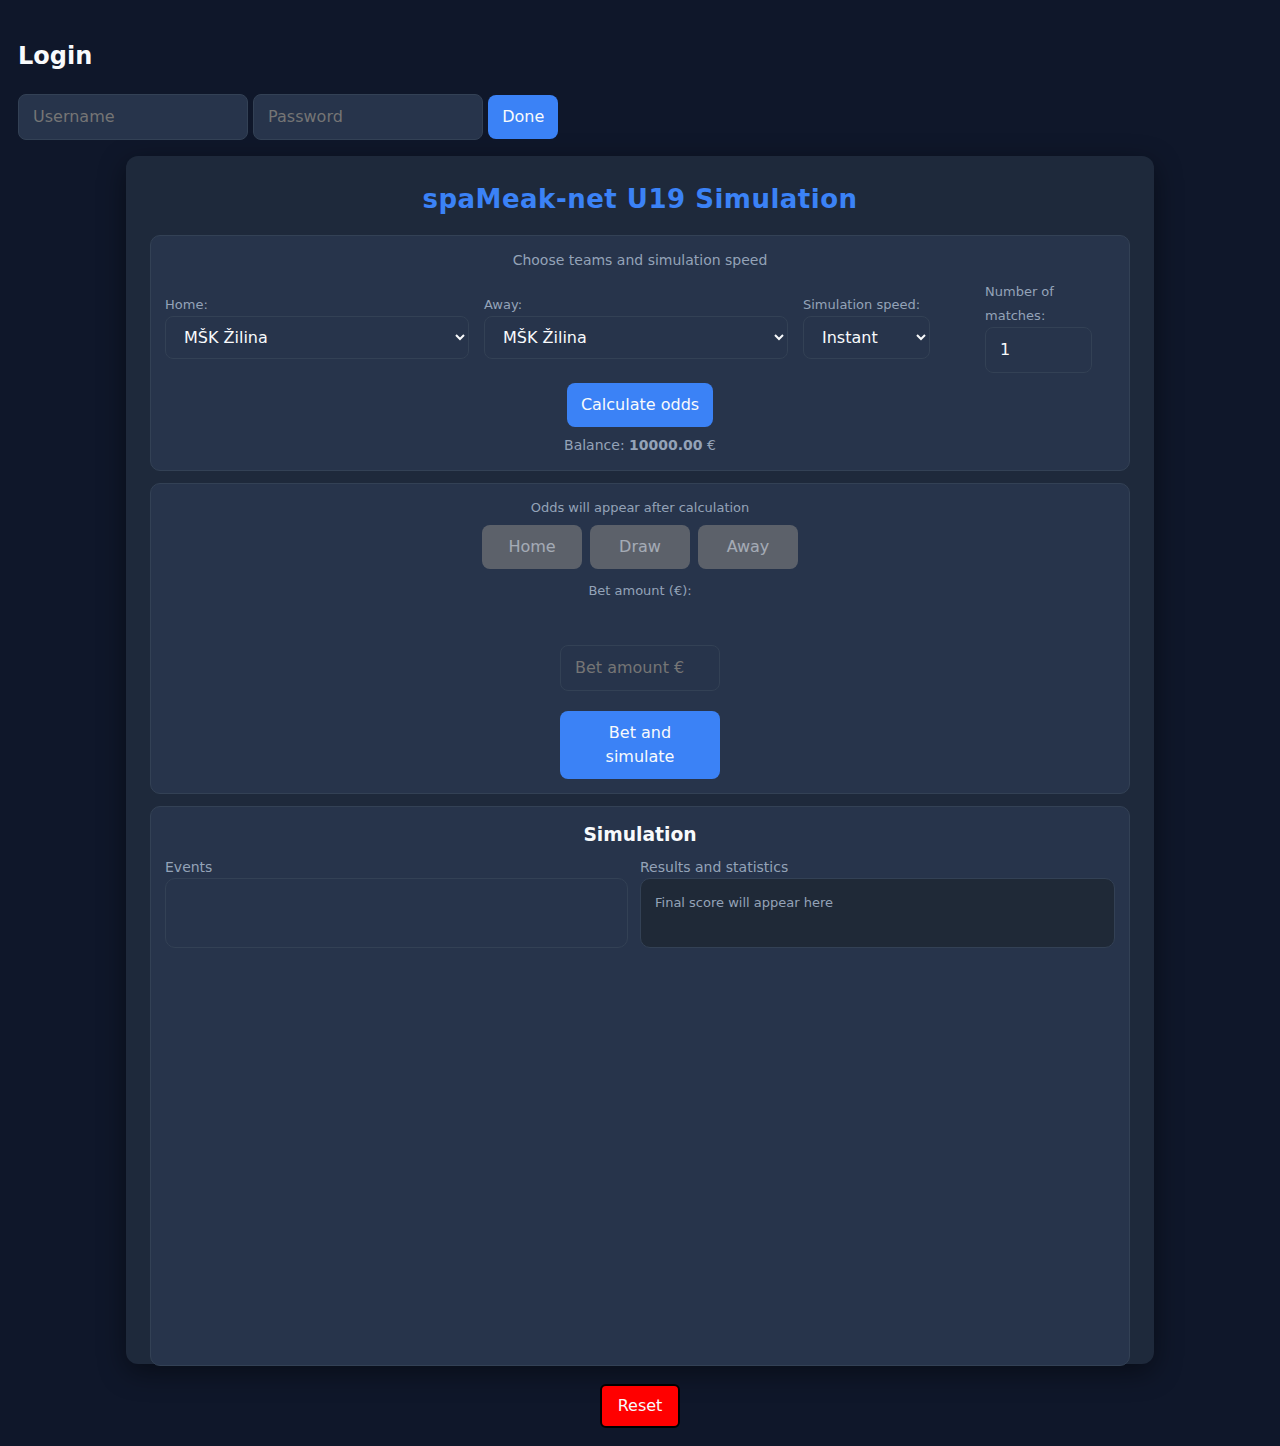
<file: one-file/stranka.html>
<!doctype html>
<html lang="sk">
<head>
    <meta charset="utf-8" />
    <meta name="viewport" content="width=device-width,initial-scale=1" />
    <title>spaMeak-net</title>
<style>
/* Center only the specific muted element in the first box */
#chooseTeamsTitle {
  text-align: center;
}
#oddsArea {
  text-align: center;
}

#oddsValue1, #oddsValueX, #oddsValue2 {
  text-align: center;
}

h3 {
text-align: center;
}
/* ====== DARK MODE FUTBAL APP ====== */
:root {
  --bg: #0f172a;           /* hlavné pozadie */
  --panel: #1e293b;        /* panely a boxy */
  --panel-light: #27344b;  /* trochu svetlejší odtieň */
  --accent: #3b82f6;       /* modrý akcent */
  --accent-hover: #60a5fa;
  --text: #f8fafc;         /* primárny text */
  --text-muted: #94a3b8;   /* sekundárny text */
  --border: #334155;       /* okraje */
  --danger: #f87171;       /* červená na chyby */
  --success: #4ade80;      /* zelená na výhry */
  --warning-bg: #1f2937;   /* pozadie pre výsledky */
}

body {
  font-family: Inter, system-ui, Segoe UI, Roboto, Arial, sans-serif;
  background: var(--bg);
  margin: 0;
  padding: 18px;
  color: var(--text);
  line-height: 1.5;
}

.wrap {
  max-width: 980px;
  margin: 14px auto;
  background: var(--panel);
  border-radius: 12px;
  padding: 24px;
  box-shadow: 0 8px 28px rgba(0,0,0,0.45);
  transition: background 0.3s;
  height: 1160px;
}

h1 {
  margin: 0 0 16px;
  font-size: 26px;
  text-align: center;
  color: var(--accent);
  font-weight: 600;
  letter-spacing: .5px;
}

.row {
  display: flex;
  gap: 12px;
  align-items: center;
  flex-wrap: wrap;
}

/* Only affect the last row with playArea and resultArea */
.row:last-of-type {
  display: flex;
  flex-direction: row;
  align-items: stretch;
  flex-wrap: nowrap;
}
.row:last-of-type > div {
  width: 50% !important;
  min-width: 0;
  box-sizing: border-box;
}
.row:last-of-type #playArea, .row:last-of-type #resultArea {
  height: 100%;
  box-sizing: border-box;
}
.row:last-of-type #resultArea .statstable {
  width: 100%;
  box-sizing: border-box;
}

/* ===== Form prvky ===== */
select, input, button {
  font: inherit;
  padding: 10px 14px;
  border-radius: 8px;
  border: 1px solid var(--border);
  background: var(--panel-light);
  color: var(--text);
  transition: all 0.2s ease;
}

select:focus, input:focus {
  outline: none;
  border-color: var(--accent);
  box-shadow: 0 0 0 2px rgba(59,130,246,0.3);
}

button {
  background: var(--accent);
  border: none;
  font-weight: 500;
  cursor: pointer;
}

button:hover {
  background: var(--accent-hover);
}

button:disabled {
  opacity: 0.5;
  cursor: not-allowed;
}

/* ===== Controls ===== */
.controls {
  display: flex;
  flex-direction: column;
  gap: 8px;
  margin-top: 12px;
  align-items: center;
}

#computeOdds {
  margin: 0 auto;
  display: block;
}

#balanceBox {
  margin: 0 auto;
  text-align: center;
  width: 100%;
}
/* ===== Boxy ===== */
.box {
  background: var(--panel-light);
  border: 1px solid var(--border);
  padding: 14px;
  border-radius: 10px;
}

.box:last-of-type {
  min-height: 530px;
}

/* ===== Výsledky ===== */
.result {
  margin-top: 14px;
  padding: 14px;
  background: var(--warning-bg);
  border: 1px solid var(--border);
  border-radius: 10px;
}

.result.win {
  border-left: 4px solid var(--success);
}

.result.lose {
  border-left: 4px solid var(--danger);
}

.muted {
  color: var(--text-muted);
  font-size: 14px;
}

.events {
  max-height: 240px;
  overflow: auto;
  border-radius: 10px;
  padding: 4px 6px;
  background: var(--panel-light);
  border: 1px solid var(--border);
  font-size: 14px;
}

/* ===== Tabuľka štatistík ===== */
.statstable {
  width: 100%;
  border-collapse: collapse;
  margin-top: 10px;
  font-size: 14px;
}

.statstable th, .statstable td {
  padding: 8px 10px;
  border-bottom: 1px solid var(--border);
  text-align: left;
}

.statstable th {
  color: var(--accent);
  font-weight: 500;
}

.small {
  font-size: 13px;
  color: var(--text-muted);
}

/* ===== Scrollbar (moderný) ===== */
.events::-webkit-scrollbar {
  width: 6px;
}
.events::-webkit-scrollbar-thumb {
  background: var(--accent);
  border-radius: 6px;
}
.events::-webkit-scrollbar-track {
  background: var(--panel);
}

#resultArea {
  flex: 1 1 0;
  min-width: 0;
  box-sizing: border-box;
  display: flex;
  flex-direction: column;
  align-items: stretch;
  margin-top: 0;
}

#resultArea > div > strong {
  display: block;
  text-align: center;
}

#resultArea > div > div > em {
  display: block;
  text-align: center;
}

#resultArea > div:nth-child(2) > table > tbody > tr > td{
  text-align: center;
}

#resultArea > div:nth-child(2) > table > thead > tr > th{
  text-align: center;
}

#playArea {
  flex: 1 1 0;
  min-width: 0;
  box-sizing: border-box;
}

#body > div > div > div.muted {
  text-align: center;
}

#betArea {
  display: flex;
  flex-direction: column;
  align-items: center;
  justify-content: center;
  gap: 8px;
}

#betArea label {
  margin-bottom: 4px;
  text-align: center;
  width: 100%;
}

#betArea select {
  margin-bottom: 4px;
  width: 140px;
}

#betArea input[type="number"] {
  margin-bottom: 4px;
  width: 130px;
}

#betArea button {
  margin-top: 8px;
  width: 160px;
  display: block;
}

#betArea select {
  width: 180px;
}

#oddsButtons button {
  min-width: 100px;
  padding: 10px 14px;
  font-weight: 500;
  background-color: #3b82f6;
}
#oddsButtons button:disabled {
  opacity: 0.6;
  cursor: not-allowed;
  background-color: grey;
}

#resetBtn {
  padding: 8px 16px;
  border-radius: 6px;
  border: 2px solid #000000;
  background: #ff0000;
  cursor: pointer;
}

#messageBox {
  position: fixed;
  top: 0; left: 0;
  width: 100%; height: 100%;
  background: rgba(0,0,0,0.6);          /* stmavené pozadie */
  display: flex;
  justify-content: center;
  align-items: center;
  z-index: 9999;
  opacity: 0;
  transition: opacity 0.6s ease;
}

/* biely panel so zaoblenými rohmi */
#messageBox .innerBox {
  padding: 30px 60px;
  border-radius: 15px;
  text-align: center;
  font-family: sans-serif;
  font-size: 26px;
  box-shadow: 0 0 25px rgba(0,0,0,0.5);
}

/* zelený box pri výhre */
#messageBox .innerBox.win {
  background: #2ecc71;        /* zelená */
  color: rgb(5, 79, 15);
}

/* červený box pri prehre */
#messageBox .innerBox.loss {
  background: #e74c3c;        /* červená */
  color: rgb(91, 7, 7);
}

#messageBox .hint {
  font-size: 18px;
  margin-top: 20px;
  opacity: 0.85;
}

#messageBox.show {
  display: flex;
  opacity: 1;
}

#messageBox.hide {
  opacity: 0;
}


</style>
</head>
<body>
    <div id="loginOverlay">
        <div class="loginBox">
            <h2 id="loginText">Login</h2>
            <input type="text" id="loginUser" placeholder="Username">
            <input type="password" id="loginPass" placeholder="Password">
            <button id="loginBtn">Done</button>
            <p id="loginMsg"></p>
        </div>
    </div>

    <header>
        <span id="loggedUser" style="display:none; position:absolute; top:10px; right:15px; font-weight:bold;"></span>
    </header>

    <div class="wrap">
    <h1>spaMeak-net U19 Simulation</h1>

    <div class="box">
        <div class="muted" id="chooseTeamsTitle">Choose teams and simulation speed</div>
        <div class="row" style="margin-top:8px">
        <div style="flex:1">
            <label class="small">Home:</label><br>
            <select id="homeSelect"></select>
        </div>
        <div style="flex:1">
            <label class="small">Away:</label><br>
            <select id="awaySelect"></select>
        </div>
        <div style="width:170px">
            <label class="small">Simulation speed:</label><br>
            <select id="speed">
            <option value="0">Instant</option>
            <option value="20">Ultra Fast</option>
            <option value="60">Fast</option>
            <option value="150">Medium</option>
            <option value="275">Slow</option>
            </select>
        </div>
        <div style="width:130px">
            <label class="small">Number of matches:</label><br>
            <input id="rounds" type="number" min="1" max="100" value="1" />
        </div>
        </div>
        <div class="controls" style="margin-top:10px">
        <button id="computeOdds">Calculate odds</button>
        <div class="muted" id="balanceBox" style="margin-left:auto">
            Balance: <strong id="balance">10000</strong> €
        </div>
        </div>
    </div>

    <div style="height:12px"></div>

    <div class="box">
        <div id="oddsArea" class="small muted">Odds will appear after calculation</div>

         <!-- Tri tlačidlá na tip -->
        <div id="oddsButtons" style="display:flex;gap:8px;justify-content:center;margin-top:8px;">
            <button id="btnHome" disabled>Home</button>
            <button id="btnDraw" disabled>Draw</button>
            <button id="btnAway" disabled>Away</button>
        </div>

        <div style="margin-top:12px" id="betArea" hidden>
            <label class="small">Bet amount (€):</label><br>
            <input id="stake" type="number" step="0.1" min="0.5"
                    placeholder="Bet amount €" style="width:130px" />
            <button id="placeBet">Bet and simulate</button>
        </div>
    </div>


    <div style="height:12px"></div>

    <div class="box">
        <h3 style="margin:0 0 8px 0">Simulation</h3>
        <div class="row">
        <div style="flex:1">
            <div class="muted">Events</div>
            <div id="playArea" class="events"></div>
        </div>
        <div style="width:320px">
            <div class="muted">Results and statistics</div>
            <div id="resultArea" class="result small">Final score will appear here</div>
        </div>
        </div>
    </div>
    </div>

    <div id="messageBox" style="display:none;" tabindex="0">
        <div class="innerBox">
            <p id="line1"></p>
            <p id="line2"></p>
            <p id="line3"></p>
            <p class="hint">Press any key to continue</p>
        </div>
    </div>



    <div style="margin-top:20px; text-align:center;">
        <button id="resetBtn">Reset</button>
    </div>
    
<script>
/* ---------- Utility & port of Python logic into JS ---------- */

/* Poisson sampler (Knuth) */
function samplePoisson(lambda) {
  if (lambda <= 0) return 0;
  // For larger lambda, use approximation (normal) for performance
  if (lambda > 50) {
    // approximate by normal with mean=lambda and var=lambda
    const std = Math.sqrt(lambda);
    let x = Math.round(randomNormal(lambda, std));
    return Math.max(0, x);
  }
  let L = Math.exp(-lambda);
  let k = 0;
  let p = 1;
  while (p > L) {
    k++;
    p *= Math.random();
    // safety
    if (k > 1000) break;
  }
  return Math.max(0, k - 1);
}
function randomNormal(mu=0, sigma=1) {
  // Box-Muller
  let u = 0, v = 0;
  while(u === 0) u = Math.random();
  while(v === 0) v = Math.random();
  return mu + sigma * Math.sqrt(-2.0 * Math.log(u)) * Math.cos(2.0 * Math.PI * v);
}
function updatePickOptions() {
    const homeTeam = document.getElementById('homeSelect').value;
    const awayTeam = document.getElementById('awaySelect').value;
    const pickSelect = document.getElementById('pick');
    pickSelect.options[0].text = `${homeTeam}`;
    pickSelect.options[1].text = 'Draw';
    pickSelect.options[2].text = `${awayTeam}`;
}


/* clamp helper */
function clamp(v, a, b){ return Math.max(a, Math.min(b, v)); }

/* parse teams from input text (Python-like parser) */
function parseTeams(text) {
  const blocks = text.trim().split(/\n\s*\n/).map(s => s.trim()).filter(Boolean);
  const teams = {};
  for (const blk of blocks) {
    const lines = blk.split(/\n/).map(l=>l.trim()).filter(Boolean);
    let name = null;
    const data = {};
    for (const line of lines) {
      const idx = line.indexOf(':');
      if (idx === -1) continue;
      const key = line.slice(0, idx).trim();
      const val = line.slice(idx+1).trim();
      if (key.toLowerCase() === 'team') { name = val; }
      else {
        // parse int fallback to 0
        const n = parseInt(val, 10);
        data[key] = isNaN(n) ? 0 : n;
      }
    }
    if (name) {
      teams[name] = data;
    }
  }
  return teams;
}

/* serialize teams to text like original */
function teamsToText(teams) {
  return Object.entries(teams).map(([name, data]) => {
    let out = `Team: ${name}\n`;
    for (const k in data) out += `${k}: ${data[k]}\n`;
    return out;
  }).join('\n');
}

/* ELO-based odds calculation (port of vypocitaj_kurzy) */
function calcOdds(st1, st2) {
  const elo1 = (st1.elo !== undefined) ? st1.elo : 1000;
  const elo2 = (st2.elo !== undefined) ? st2.elo : 1000;
  // ZNÍŽENIE vplyvu ELO rozdielu: namiesto 400 použijeme 650
  const EA = 1 / (1 + Math.pow(10, (elo2 - elo1)/650));
  const EB = 1 / (1 + Math.pow(10, (elo1 - elo2)/650));
  let k1 = clamp(round2(1 / EA), 1.01, 150);
  let k2 = clamp(round2(1 / EB), 1.01, 150);
  // Home advantage: only if home team is not much weaker
  let HOME_ADV_PERC = 0.12;
  if (elo1 < elo2 * 0.5) HOME_ADV_PERC = 0.02; // 2% advantage for very weak home team
  k1 = round2(k1 * (1 - HOME_ADV_PERC));
  k2 = round2(k2 * (1 + HOME_ADV_PERC));
  // Ensure odds cannot go below 1.00
  k1 = Math.max(k1, 1.01);
  k2 = Math.max(k2, 1.01);
  const kX = round2((k1 + k2) / 1.7);
  return { home: k1, draw: kX, away: k2 };
}
function round2(n){ return Math.round(n*100)/100; }

/* expected goals heuristic (port expecting log base 1.25) */
function expectedGoals(elo1, elo2) {
  const max_goly = 29;
  const min_goly = 0.8;
  const ratio = (elo1 + 1) / (elo2 + 1);
  // log base 1.25 -> Math.log(ratio)/Math.log(1.25)
  let g1 = Math.log(Math.max(1e-8, ratio)) / Math.log(1.25);
  let g2 = Math.log(Math.max(1e-8, 1/ratio)) / Math.log(1.25);
  // ZVÝŠENIE OČAKÁVANÝCH GÓLOV
  g1 *= 2.6;
  g2 *= 2.1;
  g1 = clamp(g1, min_goly, max_goly);
  g2 = clamp(g2, min_goly, max_goly);
  return [g1, g2];
}

/* minute sampling without replacement */
function sampleMinutes(count, totalMinutes) {
  const pool = Array.from({length: totalMinutes}, (_, i) => i+1);
  const out = [];
  count = Math.max(0, Math.min(count, pool.length));
  for (let i=0;i<count;i++){
    const idx = Math.floor(Math.random()*pool.length);
    out.push(pool.splice(idx,1)[0]);
  }
  out.sort((a,b)=>a-b);
  return out;
}

/* ---------- App state & helpers ---------- */
let TEAMS = {};
const LS_KEY = 'sim_teams_v1';
const LS_BAL = 'sim_balance_v1';

function saveTeamsToStorage(){ localStorage.setItem(LS_KEY, JSON.stringify(TEAMS)); }
function loadTeamsFromStorage(){ 
  try {
    const raw = localStorage.getItem(LS_KEY);
    if (raw) TEAMS = JSON.parse(raw);
  } catch(e){}
}
function saveBalance(b){ localStorage.setItem(LS_BAL, String(b)); }
function loadBalance(){ const b = parseFloat(localStorage.getItem(LS_BAL)); return isNaN(b)?10000:b; }

function populateSelects(){
  const home = document.getElementById('homeSelect');
  const away = document.getElementById('awaySelect');
  home.innerHTML=''; away.innerHTML='';
  Object.keys(TEAMS).forEach(name=>{
    const o1 = document.createElement('option'); o1.value = name; o1.textContent = name;
    const o2 = document.createElement('option'); o2.value = name; o2.textContent = name;
    home.appendChild(o1); away.appendChild(o2);
  });
}

function showMessage(status, lostOrWon, balance, isWin) {
  const box = document.getElementById('messageBox');
  const inner = box.querySelector('.innerBox');

  inner.classList.remove('win', 'loss');
  inner.classList.add(isWin ? 'win' : 'loss');

  document.getElementById('line1').textContent = status;
  document.getElementById('line2').textContent = lostOrWon;
  document.getElementById('line3').textContent = `Balance: ${balance} €`;

  // zmeníme text v spodnom riadku
  box.querySelector('.hint').textContent = "Press any key to continue";

  box.classList.add('show');
  box.style.display = 'flex';
  box.focus();

  function keyHandler(e) {
    // zachytí ľubovoľnú klávesu
    box.classList.remove('show');
    box.classList.add('hide');
    setTimeout(() => {
      box.style.display = 'none';
      box.classList.remove('hide');
    }, 600);

    document.removeEventListener('keydown', keyHandler);
  }

  document.addEventListener('keydown', keyHandler);
}



/* ---------- Default teams sample ---------- */
const defaultText = `
Team: MŠK Žilina 
elo: 999
goals_scored: 12 
goals_conceded: 4
yellow: 73       
red: 8
win: 5
draw: 1
loss: 0

Team: FK Železiarne Podbrezová
elo: 987
goals_scored: 12
goals_conceded: 6
yellow: 73
red: 8
win: 4
draw: 1
loss: 1

Team: FC Spartak Trnava
elo: 980
goals_scored: 11
goals_conceded: 4
yellow: 73
red: 8
win: 4
draw: 0
loss: 2

Team: MFK Ružomberok
elo: 967
goals_scored: 13
goals_conceded: 9
yellow: 73
red: 8
win: 3
draw: 2
loss: 1

Team: FC Petržalka
elo: 960
goals_scored: 13
goals_conceded: 9
yellow: 73
red: 8
win: 3
draw: 2
loss: 1

Team: ŠK Slovan Bratislava
elo: 955
goals_scored: 16
goals_conceded: 6
yellow: 73
red: 8
win: 3
draw: 1
loss: 2

Team: FC TATRAN Prešov
elo: 945
goals_scored: 8
goals_conceded: 9
yellow: 73
red: 8
win: 3
draw: 0
loss: 3

Team: MFK Dukla Banská Bystrica
elo: 938
goals_scored: 7
goals_conceded: 10
yellow: 73
red: 8
win: 2
draw: 2
loss: 2

Team: FK DAC 1904 Dunajská Streda
elo: 935
goals_scored: 10
goals_conceded: 7
yellow: 73
red: 8
win: 2
draw: 1
loss: 3

Team: MFK Zemplín Michalovce
elo: 920
goals_scored: 9
goals_conceded: 10
yellow: 73
red: 8
win: 2
draw: 1
loss: 3

Team: FC KOŠICE
elo: 917
goals_scored: 6
goals_conceded: 10
yellow: 73
red: 8
win: 2
draw: 1
loss: 3

Team: AS Trenčín
elo: 914
goals_scored: 13
goals_conceded: 14
yellow: 73
red: 8
win: 2
draw: 0
loss: 4

Team: MŠK FOMAT Martin
elo: 911
goals_scored: 6
goals_conceded: 11
yellow: 73
red: 8
win: 0
draw: 2
loss: 4

Team: FK POHRONIE Žiar nad Hronom
elo: 900
goals_scored: 3
goals_conceded: 30
yellow: 73
red: 8
win: 0
draw: 0
loss: 6

Team: FK Poprad
elo: 499
goals_scored: 13
goals_conceded: 2
yellow: 73
red: 8
win: 5
draw: 1
loss: 0

Team: MFK Skalica
elo: 499
goals_scored: 25
goals_conceded: 3
yellow: 73
red: 8
win: 6
draw: 1
loss: 0

Team: FC ViOn Zlaté Moravce
elo: 495
goals_scored: 19
goals_conceded: 9
yellow: 73
red: 8
win: 5
draw: 1
loss: 1

Team: FK Nitra
elo: 490
goals_scored: 17
goals_conceded: 14
yellow: 73
red: 8
win: 3
draw: 2
loss: 2

Team: MFK Dukla Banská Bystrica B
elo: 490
goals_scored: 95
goals_conceded: 0
yellow: 73
red: 8
win: 7
draw: 0
loss: 0

Team: FK Spartak Dubnica nad Váhom
elo: 487
goals_scored: 21
goals_conceded: 7
yellow: 73
red: 8
win: 3
draw: 2
loss: 1

Team: MFK Zvolen
elo: 485
goals_scored: 13
goals_conceded: 4
yellow: 73
red: 8
win: 5
draw: 0
loss: 1

Team: MŠK Tesla Stropkov
elo: 481
goals_scored: 11
goals_conceded: 7
yellow: 73
red: 8
win: 4
draw: 1
loss: 1

Team: MŠK Púchov
elo: 481
goals_scored: 7
goals_conceded: 3
yellow: 73
red: 8
win: 3
draw: 2
loss: 1

Team: MŠK NOVOHRAD Lučenec
elo: 480
goals_scored: 17
goals_conceded: 9
yellow: 73
red: 8
win: 3
draw: 1
loss: 2

Team: FC ŠTK 1914 Šamorín
elo: 480
goals_scored: 16
goals_conceded: 23
yellow: 73
red: 8
win: 3
draw: 1
loss: 3

Team: MFK Tatran Liptovský Mikuláš
elo: 477
goals_scored: 17
goals_conceded: 5
yellow: 73
red: 8
win: 3
draw: 3
loss: 0

Team: FK Humenné
elo: 474
goals_scored: 15
goals_conceded: 12
yellow: 73
red: 8
win: 4
draw: 1
loss: 1

Team: SLAVOJ TREBIŠOV
elo: 470
goals_scored: 13
goals_conceded: 9
yellow: 73
red: 8
win: 3
draw: 2
loss: 2

Team: FK Dúbravka
elo: 470
goals_scored: 14
goals_conceded: 19
yellow: 73
red: 8
win: 2
draw: 3
loss: 2

Team: FK Spišská Nová Ves
elo: 468
goals_scored: 11
goals_conceded: 11
yellow: 73
red: 8
win: 3
draw: 1
loss: 2

Team: OK Častkovce
elo: 466
goals_scored: 17
goals_conceded: 22
yellow: 73
red: 8
win: 3
draw: 0
loss: 4

Team: FKM Karlova Ves Bratislava
elo: 460
goals_scored: 9
goals_conceded: 8
yellow: 73
red: 8
win: 3
draw: 0
loss: 3

Team: MŠK Námestovo
elo: 454
goals_scored: 16
goals_conceded: 11
yellow: 73
red: 8
win: 3
draw: 1
loss: 2

Team: MFK Snina
elo: 449
goals_scored: 10
goals_conceded: 18
yellow: 73
red: 8
win: 1
draw: 1
loss: 4

Team: SDM Domino
elo: 449
goals_scored: 20
goals_conceded: 16
yellow: 73
red: 8
win: 2
draw: 2
loss: 2

Team: KFC Komárno futbal
elo: 447
goals_scored: 12
goals_conceded: 15
yellow: 73
red: 8
win: 2
draw: 2
loss: 2

Team: FK Senica
elo: 445
goals_scored: 12
goals_conceded: 12
yellow: 73
red: 8
win: 1
draw: 4
loss: 2

Team: FK Inter Bratislava
elo: 441
goals_scored: 15
goals_conceded: 17
yellow: 73
red: 8
win: 2
draw: 1
loss: 3

Team: FK Lokomotíva Trnava
elo: 438
goals_scored: 12
goals_conceded: 16
yellow: 73
red: 8
win: 2
draw: 0
loss: 5

Team: MFK Dolný Kubín
elo: 437
goals_scored: 4
goals_conceded: 12
yellow: 73
red: 8
win: 1
draw: 1
loss: 4

Team: FC LOKOMOTÍVA KOŠICE
elo: 430
goals_scored: 6
goals_conceded: 16
yellow: 73
red: 8
win: 1
draw: 1
loss: 4

Team: MŠK Senec
elo: 428
goals_scored: 4
goals_conceded: 11
yellow: 73
red: 8
win: 0
draw: 3
loss: 4



Team: MFK Vranov nad Topľou
elo: 421
goals_scored: 4
goals_conceded: 10
yellow: 73
red: 8
win: 1
draw: 1
loss: 4

Team: MŠK Považská Bystrica
elo: 419
goals_scored: 2
goals_conceded: 27
yellow: 73
red: 8
win: 1
draw: 0
loss: 6

Team: FK GALAKTIK
elo: 416
goals_scored: 8
goals_conceded: 19
yellow: 73
red: 8
win: 1
draw: 1
loss: 4

Team: Partizán Bardejov BŠK
elo: 409
goals_scored: 5
goals_conceded: 16
yellow: 73
red: 8
win: 0
draw: 2
loss: 4

Team: MŠK Kysucké Nové Mesto
elo: 226
goals_scored: 44
goals_conceded: 4
yellow: 73
red: 8
win: 8
draw: 0
loss: 0

Team: TJ Tatran Krásno nad Kysucou
elo: 222
goals_scored: 32
goals_conceded: 4
yellow: 73
red: 8
win: 6
draw: 0
loss: 1

Team: MFK Bytča
elo: 210
goals_scored: 16
goals_conceded: 9
yellow: 73
red: 8
win: 4
draw: 0
loss: 2

Team: FK ATTACK Vrútky
elo: 182
goals_scored: 23
goals_conceded: 12
yellow: 73
red: 8
win: 5
draw: 0
loss: 3

Team: ŠK Prameň Kováčová
elo: 174
goals_scored: 24
goals_conceded: 20
yellow: 73
red: 8
win: 4
draw: 1
loss: 3

Team: FK Čadca
elo: 160
goals_scored: 20
goals_conceded: 27
yellow: 73
red: 8
win: 4
draw: 0
loss: 4

Team: FA UNITED NKLG
elo: 155
goals_scored: 20
goals_conceded: 27
yellow: 73
red: 8
win: 2
draw: 2
loss: 4

Team: MFK Detva
elo: 143
goals_scored: 14
goals_conceded: 22
yellow: 73
red: 8
win: 3
draw: 0
loss: 5

Team: FK BREZNO
elo: 141
goals_scored: 22
goals_conceded: 33
yellow: 73
red: 8
win: 3
draw: 2
loss: 3

Team: MFK Nová Baňa
elo: 130
goals_scored: 13
goals_conceded: 31
yellow: 73
red: 8
win: 4
draw: 0
loss: 4


Team: MŠK Rimavská Sobota
elo: 127
goals_scored: 15
goals_conceded: 18
yellow: 73
red: 8
win: 2
draw: 1
loss: 4

Team: OFK Hôrky
elo: 120
goals_scored: 14
goals_conceded: 36
yellow: 73
red: 8
win: 2
draw: 1
loss: 5

Team: Oravan Oravská Jasenica
elo: 111
goals_scored: 17
goals_conceded: 20
yellow: 73
red: 8
win: 2
draw: 0
loss: 6

Team: TJ JEDNOTA Bánová
elo: 107
goals_scored: 10
goals_conceded: 43
yellow: 73
red: 8
win: 1
draw: 1
loss: 5

Team: ŠK SÁSOVÁ
elo: 41
goals_scored: 2
goals_conceded: 75
yellow: 73
red: 8
win: 0
draw: 0
loss: 8
`;

/* ---------- Main simulation logic (port of simuluj_zapas) ---------- */
function simulateMatch(homeName, awayName, speed = 0, onMinute=null) {
  const st1 = TEAMS[homeName];
  const st2 = TEAMS[awayName];
  if (!st1 || !st2) throw new Error('Teams do not exist');

  // expected goals
  let [exp_g1, exp_g2] = expectedGoals(st1.elo||1000, st2.elo||1000);

  // small home advantage +15%
  exp_g1 *= 1.15;

  // sample goals by Poisson
  let g1 = samplePoisson(exp_g1);
  let g2 = samplePoisson(exp_g2);
  // 1.8% šanca na prekvapenie: outsider vyhrá, skóre sa nastaví na výhru outsidera
  if (Math.random() < 0.018 && st1.elo !== st2.elo) {
    if (st1.elo > st2.elo) {
      // Home is favorite, force away win
      g2 = Math.max(g1 + 1, g2 + 1); // outsider gets at least one more than favorite
      g1 = Math.min(g1, g2 - 1); // favorite loses
    } else {
      // Away is favorite, force home win
      g1 = Math.max(g2 + 1, g1 + 1);
      g2 = Math.min(g2, g1 - 1);
    }
  }

  // cards
  // Očakávané žlté a červené karty s rozptylom
  const exp_yellow1 = 1.5 + (Math.random()-0.5)*1.5;
  const exp_yellow2 = 2.5 + (Math.random()-0.5)*1.5;
  const yellow1 = samplePoisson(Math.max(0.5, exp_yellow1));
  const yellow2 = samplePoisson(Math.max(0.5, exp_yellow2));
  const exp_red1 = 0.10 + (Math.random()-0.5)*0.05;
  const exp_red2 = 0.12 + (Math.random()-0.5)*0.09;
  const red1 = samplePoisson(Math.max(0, exp_red1));
  const red2 = samplePoisson(Math.max(0, exp_red2));

  const nadstaveny = randInt(1,8);
  const totalM = 90 + nadstaveny;

  function buildEvents() {
    const events = [];
    for (const m of sampleMinutes(g1, totalM)) events.push([m, `⚽ Goal! ${homeName} scored.`]);
    for (const m of sampleMinutes(g2, totalM)) events.push([m, `⚽ Goal! ${awayName} scored.`]);
    for (const m of sampleMinutes(yellow1, totalM)) events.push([m, `🟨 Yellow card for ${homeName}`]);
    for (const m of sampleMinutes(yellow2, totalM)) events.push([m, `🟨 Yellow card for ${awayName}`]);
    for (const m of sampleMinutes(red1, totalM)) events.push([m, `🟥 Red card for ${homeName}`]);
    for (const m of sampleMinutes(red2, totalM)) events.push([m, `🟥 Red card for ${awayName}`]);
    events.sort((a,b)=> a[0]-b[0]);
    return events;
  }
  const events = buildEvents();

  // Stats derivation similar to python
  const strely1 = randInt(4,8) + g1*randInt(2,4);
  const strely2 = randInt(4,8) + g2*randInt(2,4);
  const naBranu1 = randInt(Math.max(g1,0), g1 + randInt(1,6));
  const naBranu2 = randInt(Math.max(g2,0), g2 + randInt(1,4));
  const drzanie1 = (st1.elo > st2.elo) ? randInt(51,75) : randInt(25,49);
  const drzanie2 = 100 - drzanie1;
  const rohy1 = randInt(1,5) + g1;
  const rohy2 = randInt(1,5) + g2;
  const offs1 = randInt(0,3);
  const offs2 = randInt(0,3);
  const fauly1 = randInt(5,12) + yellow1;
  const fauly2 = randInt(7,14) + yellow2;

  // We will animate minute-by-minute if speed>0, otherwise render instantly
  let minute = 0;
  let playInterval = null;

  function renderMinute(m) {
    if (onMinute) onMinute(m, events.filter(e=>e[0]===m).map(e=>e[1]));
  }

  if (speed > 0) {
    return new Promise(resolve=>{
      playInterval = setInterval(()=>{
        minute++;
        renderMinute(minute);
        if (minute >= totalM) {
          clearInterval(playInterval);
          finalize();
        }
      }, speed);
      // safety: if speed small 0 might be immediate
    });
  } else {
    // instant
    for (let m=1;m<=totalM;m++) renderMinute(m);
    return Promise.resolve(finalize());
  }

  function finalize() {
    // update stats in TEAMS
    if (!TEAMS[homeName].win) { // ensure keys exist
      TEAMS[homeName].win = TEAMS[homeName].win || 0;
      TEAMS[homeName].draw = TEAMS[homeName].draw || 0;
      TEAMS[homeName].loss = TEAMS[homeName].loss || 0;
    }
    if (!TEAMS[awayName].win) {
      TEAMS[awayName].win = TEAMS[awayName].win || 0;
      TEAMS[awayName].draw = TEAMS[awayName].draw || 0;
      TEAMS[awayName].loss = TEAMS[awayName].loss || 0;
    }

    if (g1 > g2) {
      TEAMS[homeName].win += 1;
      TEAMS[awayName].loss += 1;
    } else if (g2 > g1) {
      TEAMS[awayName].win += 1;
      TEAMS[homeName].loss += 1;
    } else {
      TEAMS[homeName].draw += 1;
      TEAMS[awayName].draw += 1;
    }

    TEAMS[homeName].goals_scored = (TEAMS[homeName].goals_scored||0) + g1;
    TEAMS[homeName].goals_conceded = (TEAMS[homeName].goals_conceded||0) + g2;
    TEAMS[homeName].yellow = (TEAMS[homeName].yellow||0) + yellow1;
    TEAMS[homeName].red = (TEAMS[homeName].red||0) + red1;

    TEAMS[awayName].goals_scored = (TEAMS[awayName].goals_scored||0) + g2;
    TEAMS[awayName].goals_conceded = (TEAMS[awayName].goals_conceded||0) + g1;
    TEAMS[awayName].yellow = (TEAMS[awayName].yellow||0) + yellow2;
    TEAMS[awayName].red = (TEAMS[awayName].red||0) + red2;

    // prepare result object
    const vys = {
      vysledok: `${homeName} ${g1} - ${g2} ${awayName}`,
      skutocny_tip: g1>g2 ? '1' : g2>g1 ? '2' : 'X',
      statistiky: {
        [homeName]: {
          goly: g1, strely: strely1, "shots on target": naBranu1, "possession": drzanie1,
          rohy: rohy1, offsides: offs1, fauly: fauly1, žlté: yellow1, červené: red1
        },
        [awayName]: {
          goly: g2, strely: strely2, "shots on target": naBranu2, "possession": drzanie2,
          rohy: rohy2, offsides: offs2, fauly: fauly2, žlté: yellow2, červené: red2
        }
      },
      events,
      nadstaveny: nadstaveny
    };
    saveTeamsToStorage();
    return vys;
  }
}

/* helpers */
function randInt(a,b){ return Math.floor(Math.random()*(b-a+1))+a; }

let selectedPick = null;  // "1", "X", "2"

// Update pick options when team selection changes
document.getElementById('homeSelect').addEventListener('change', updatePickOptions);
document.getElementById('awaySelect').addEventListener('change', updatePickOptions);

document.getElementById('computeOdds').addEventListener('click', () => {
  const h = document.getElementById('homeSelect').value;
  const a = document.getElementById('awaySelect').value;
  if (!h || !a || h === a) return alert('Vyber dva rôzne tímy.');

  const odds = calcOdds(TEAMS[h], TEAMS[a]);
  window.__lastOdds = odds;
  window.__lastTeams = { home: h, away: a };

  // Nastav texty tlačidiel
  document.getElementById('oddsArea').textContent = 'Select your bet:';
  btnHome.textContent = `${h} (${odds.home})`;
  btnDraw.textContent = `Draw (${odds.draw})`;
  btnAway.textContent = `${a} (${odds.away})`;

  // Aktivuj tlačidlá
  [btnHome, btnDraw, btnAway].forEach(b => b.disabled = false);

  document.getElementById('betArea').hidden = false;
});

const btnHome = document.getElementById('btnHome');
const btnDraw = document.getElementById('btnDraw');
const btnAway = document.getElementById('btnAway');

const buttons = document.querySelectorAll('#oddsButtons button');

buttons.forEach(btn => {
  btn.addEventListener('click', () => {
    // najprv všetkým vynulujeme farbu
    buttons.forEach(b => b.style.backgroundColor = '');
    // kliknutému nastavíme zelenú
    btn.style.backgroundColor = 'green';
  });
});


btnHome.addEventListener('click', () => { selectedPick = '1'; highlight(btnHome); });
btnDraw.addEventListener('click', () => { selectedPick = 'X'; highlight(btnDraw); });
btnAway.addEventListener('click', () => { selectedPick = '2'; highlight(btnAway); });


document.getElementById('placeBet').addEventListener('click', async () => {
  if (!selectedPick) return alert('Najprv klikni na kurz.');
  const pick = selectedPick;
  let stake = parseFloat(document.getElementById('stake').value);
  if (isNaN(stake) || stake < 0.5) return alert('Enter bet, min - 0.5 €');
  if (stake > 10000) return alert('Maximal bet is 10000 €');
  let balance = loadBalance();
  if (stake > balance) return alert('insufficient funds.');

  // lock UI
  document.getElementById('placeBet').disabled = true;
  document.getElementById('computeOdds').disabled = true;
  document.getElementById('playArea').innerHTML = 'Simulating...';
  document.getElementById('resultArea').textContent = 'Simulating...';

  const speed = parseInt(document.getElementById('speed').value, 10);
  const rounds = Math.max(1, Math.min(100, parseInt(document.getElementById('rounds').value,10) || 1));

  // run rounds sequentially
  let homeWins = 0, awayWins = 0, draws = 0, totalGoalsHome = 0, totalGoalsAway = 0;
  let totalYellowHome = 0, totalYellowAway = 0, totalRedHome = 0, totalRedAway = 0;
  for (let r=0;r<rounds;r++){
    // simulate one match
    const home = window.__lastTeams.home;
    const away = window.__lastTeams.away;
    const playArea = document.getElementById('playArea');
    playArea.innerHTML = '';
    let currentEvents = [];
    // callback for minutes
    const onMinute = (m, evs) => {
      const line = document.createElement('div');
      line.textContent = (m>90 ? `90+${m-90}` : `${m}. min`) + ' — ' + (evs.length ? evs.join(' | ') : '');
      playArea.appendChild(line);
      playArea.scrollTop = playArea.scrollHeight;
    };

    const res = await simulateAndRender(home, away, speed, onMinute);
    // Tally results for summary
    const g1 = res.statistiky[home].goly;
    const g2 = res.statistiky[away].goly;
    totalGoalsHome += g1;
    totalGoalsAway += g2;
    totalYellowHome += res.statistiky[home]["zlte karty"] || res.statistiky[home]["žlté"] || 0;
    totalYellowAway += res.statistiky[away]["zlte karty"] || res.statistiky[away]["žlté"] || 0;
    totalRedHome += res.statistiky[home]["cervene karty"] || res.statistiky[home]["červené"] || 0;
    totalRedAway += res.statistiky[away]["cervene karty"] || res.statistiky[away]["červené"] || 0;
    if (g1 > g2) homeWins++;
    else if (g2 > g1) awayWins++;
    else draws++;
    // Show result
    document.getElementById('resultArea').innerHTML = `
      <div><strong>${res.vysledok}</strong></div>
      <div style="margin-top:6px">
        <div><em>Statistics</em></div>
        <table class="statstable">
          <thead><tr><th>Team</th><th>Goals</th><th>Shots</th><th>On target</th><th>🟨</th><th>🟥</th><th>Possession</th></tr></thead>
          <tbody>
            <tr><td>${Object.keys(res.statistiky)[0]}</td><td>${res.statistiky[Object.keys(res.statistiky)[0]].goly}</td><td>${res.statistiky[Object.keys(res.statistiky)[0]].strely}</td><td>${res.statistiky[Object.keys(res.statistiky)[0]]["strely na bránu"]}</td><td>${res.statistiky[Object.keys(res.statistiky)[0]]["zlte karty"]}</td><td>${res.statistiky[Object.keys(res.statistiky)[0]]["cervene karty"]}</td><td>${res.statistiky[Object.keys(res.statistiky)[0]]["držanie lopty"]}%</td></tr>
            <tr><td>${Object.keys(res.statistiky)[1]}</td><td>${res.statistiky[Object.keys(res.statistiky)[1]].goly}</td><td>${res.statistiky[Object.keys(res.statistiky)[1]].strely}</td><td>${res.statistiky[Object.keys(res.statistiky)[1]]["strely na bránu"]}</td><td>${res.statistiky[Object.keys(res.statistiky)[1]]["zlte karty"]}</td><td>${res.statistiky[Object.keys(res.statistiky)[1]]["cervene karty"]}</td><td>${res.statistiky[Object.keys(res.statistiky)[1]]["držanie lopty"]}%</td></tr>
          </tbody>
        </table>
      </div>
    `;

    // compute payout
    const odds = window.__lastOdds;
    const outcome = res.skutocny_tip;
    const usedOdd = outcome === '1' ? odds.home : outcome === '2' ? odds.away : odds.draw;
    if (pick === outcome) {
      const win = Math.round(stake * (usedOdd - 1) * 100)/100;
      balance = Math.round((balance + win)*100)/100;
      showMessage("Congratulations!", `You won ${win} €`, balance, true);
    } else {
      balance = Math.round((balance - stake)*100)/100;
      showMessage("Unfortunately.", `You lost ${stake} €`, balance, false);
    }


    saveBalance(balance);
    document.getElementById('balance').textContent = balance.toFixed(2);
  }
  // After all rounds, show summary
  if (rounds > 1) {
    const summary = `<div style='margin-top:10px'><strong>Summary (${rounds} matches):</strong><br>
      ${window.__lastTeams.home}: ${homeWins} wins<br>
      ${window.__lastTeams.away}: ${awayWins} wins<br>
      Draws: ${draws} draws<br><br>
      ⚽: ${window.__lastTeams.home} ${totalGoalsHome} - ${totalGoalsAway} ${window.__lastTeams.away}<br>
      🟨: ${window.__lastTeams.home} ${totalYellowHome} - ${totalYellowAway} ${window.__lastTeams.away}<br>
      🟥: ${window.__lastTeams.home} ${totalRedHome} - ${totalRedAway} ${window.__lastTeams.away}
    </div>`;
    document.getElementById('resultArea').innerHTML += summary;
  }

  document.getElementById('placeBet').disabled = false;
  document.getElementById('computeOdds').disabled = false;
});

/* wrapper to use simulateMatch and handle animation result (simulateMatch returns Promise) */
function simulateAndRender(home, away, speed, onMinute) {
  return new Promise(resolve=>{
    // our simulateMatch either resolves instantly (speed==0) with vys or for animated it resolves undefined; adjust implementation:
    // modify simulateMatch to call onMinute and then return result synchronously for speed==0 or asynchronously via finalize for animated.
    // In our current simulateMatch implementation, if speed>0 it never resolves a value — changed behavior: we will implement simulateAndRender custom here.

    // to keep code simple: run simulation logic here (separately from simulateMatch)
    const st1 = TEAMS[home], st2 = TEAMS[away];
    let [exp_g1, exp_g2] = expectedGoals(st1.elo||1000, st2.elo||1000);
    exp_g1 *= 1.1;
    let g1 = samplePoisson(exp_g1);
    let g2 = samplePoisson(exp_g2);
    // 1.8% šanca na prekvapenie: outsider vyhrá, skóre sa nastaví na výhru outsidera
    if (Math.random() < 0.018 && st1.elo !== st2.elo) {
      if (st1.elo > st2.elo) {
        // Home is favorite, force away win
        g2 = Math.max(g1 + 1, g2 + 1);
        g1 = Math.min(g1, g2 - 1);
      } else {
        // Away is favorite, force home win
        g1 = Math.max(g2 + 1, g1 + 1);
        g2 = Math.min(g2, g1 - 1);
      }
    }
    const yellow1 = randInt(0,4);
    const yellow2 = randInt(0,5);
    const red1 = (Math.random() < 0.01) ? 1 : 0;
    const red2 = (Math.random() < 0.02) ? 1 : 0;
    const nadst = randInt(1,8);
    const totalM = 90 + nadst;

    // build events
    const evs = [];
    for (const m of sampleMinutes(g1, totalM)) evs.push([m, `⚽ Goal! ${home} scored.`]);
    for (const m of sampleMinutes(g2, totalM)) evs.push([m, `⚽ Goal! ${away} scored.`]);
    for (const m of sampleMinutes(yellow1, totalM)) evs.push([m, `🟨 Yellow card for ${home}`]);
    for (const m of sampleMinutes(yellow2, totalM)) evs.push([m, `🟨 Yellow card for ${away}`]);
    for (const m of sampleMinutes(red1, totalM)) evs.push([m, `🟥 Red card for ${home}`]);
    for (const m of sampleMinutes(red2, totalM)) evs.push([m, `🟥 Red card for ${away}`]);
    evs.sort((a,b)=>a[0]-b[0]);

    // derived stats
    const strely1 = randInt(4,8) + g1*randInt(2,4);
    const strely2 = randInt(4,8) + g2*randInt(2,4);
    const naBrana1 = randInt(Math.max(g1,0), g1 + randInt(1,6));
    const naBrana2 = randInt(Math.max(g2,0), g2 + randInt(1,4));
    const drz1 = (st1.elo > st2.elo) ? randInt(51,75) : randInt(25,49);
    const drz2 = 100 - drz1;
    const rohy1 = randInt(1,5) + g1;
    const rohy2 = randInt(1,5) + g2;
    const offs1 = randInt(0,3);
    const offs2 = randInt(0,3);
    const fauly1 = randInt(5,12) + yellow1;
    const fauly2 = randInt(7,14) + yellow2;

    // animate or instant
    const playArea = document.getElementById('playArea');
    playArea.innerHTML = '';
    if (speed > 0) {
      let m = 0;
      const t = setInterval(()=>{
        m++;
        const line = document.createElement('div');
        line.textContent = (m>90 ? `90+${m-90}` : `${m}. min`) + ' — ' + (evs.filter(e=>e[0]===m).map(e=>e[1]).join(' | ') || '');
        playArea.appendChild(line);
        playArea.scrollTop = playArea.scrollHeight;
        if (m >= totalM) {
          clearInterval(t);
          finalize();
        }
      }, speed);
    } else {
      for (let m=1;m<=totalM;m++){
        const line = document.createElement('div');
        line.textContent = (m>90 ? `90+${m-90}` : `${m}. min`) + ' — ' + (evs.filter(e=>e[0]===m).map(e=>e[1]).join(' | ') || '');
        playArea.appendChild(line);
      }
      finalize();
    }

    function finalize(){
      // update TEAMS
      st1.win = st1.win || 0; st1.draw = st1.draw || 0; st1.loss = st1.loss || 0;
      st2.win = st2.win || 0; st2.draw = st2.draw || 0; st2.loss = st2.loss || 0;
      if (g1 > g2) { st1.win++; st2.loss++; }
      else if (g2 > g1) { st2.win++; st1.loss++; }
      else { st1.draw++; st2.draw++; }
      st1.goals_scored = (st1.goals_scored||0) + g1;
      st1.goals_conceded = (st1.goals_conceded||0) + g2;
      st1.yellow = (st1.yellow||0) + yellow1;
      st1.red = (st1.red||0) + red1;
      st2.goals_scored = (st2.goals_scored||0) + g2;
      st2.goals_conceded = (st2.goals_conceded||0) + g1;
      st2.yellow = (st2.yellow||0) + yellow2;
      st2.red = (st2.red||0) + red2;
      saveTeamsToStorage();

      const res = {
        vysledok: `${home} ${g1} - ${g2} ${away}`,
        skutocny_tip: g1>g2 ? '1' : g2>g1 ? '2' : 'X',
        statistiky: {
          [home]: { goly:g1, strely:strely1, "strely na bránu":naBrana1, "zlte karty":yellow1, "cervene karty":red1, "držanie lopty":drz1, rohy:rohy1, offsides:offs1, fauly:fauly1, žlté:yellow1, červené:red1 },
          [away]: { goly:g2, strely:strely2, "strely na bránu":naBrana2, "zlte karty":yellow2, "cervene karty":red2, "držanie lopty":drz2, rohy:rohy2, offsides:offs2, fauly:fauly2, žlté:yellow2, červené:red2 }
        },
        events: evs,
        nadstaveny: nadst
      };
      resolve(res);
    }
  });
}

const resetBtn = document.getElementById('resetBtn');
const homeSel = document.getElementById('homeSelect');
const awaySel = document.getElementById('awaySelect');
const stakeInput = document.getElementById('stake');
const oddsArea = document.getElementById('oddsArea');
const betArea = document.getElementById('betArea');
const oddsButtons = document.querySelectorAll('#oddsButtons button');
const playArea = document.getElementById('playArea');
const resultArea = document.getElementById('resultArea');

resetBtn.addEventListener('click', () => {
  // Reset team selects
  homeSel.selectedIndex = 0;
  awaySel.selectedIndex = 0;
  homeSel.style.backgroundColor = '';
  awaySel.style.backgroundColor = '';

  // Reset odds buttons
  oddsButtons.forEach(b => {
    if (b.id === 'btnHome') b.textContent = 'Home';
    if (b.id === 'btnDraw') b.textContent = 'Draw';
    if (b.id === 'btnAway') b.textContent = 'Away';
    b.style.backgroundColor = '';
    b.disabled = true;
  });

  // Reset bet input
  stakeInput.value = '';

  // Reset odds area and bet area
  oddsArea.textContent = 'Odds will appear after calculation';
  betArea.hidden = true;

  // Reset play area
  if (playArea) playArea.innerHTML = '';

  // Keep the placeholder text in resultArea
  if (resultArea) resultArea.textContent = 'Final score will appear here';

  // Reset variables
  window.selectedPick = null;
  window.__lastOdds = null;
  window.__lastTeams = null;
});


/* ---------- Init ---------- */
(function init(){
  TEAMS = parseTeams(defaultText);
  saveTeamsToStorage();
  populateSelects();
  loadTeamsFromStorage();
  const bal = loadBalance();
  document.getElementById('balance').textContent = bal.toFixed(2);
  document.getElementById('betArea').hidden = Object.keys(TEAMS).length < 2;
})();
</script>
</body>
</html>
</file>
<file: main/styles.css>
/* celý overlay */
#loginOverlay {
  position: fixed;
  inset: 0;
  background: rgba(0,0,0,0.7);
  display: flex;
  justify-content: center;
  align-items: center;
  z-index: 10000;
}

/* box na login */
.loginBox {
  background: rgb(0, 45, 119);
  padding: 30px 40px;
  border-radius: 12px;
  box-shadow: 0 8px 25px rgba(0,0,0,0.5);
  text-align: center;
  width: 280px;
}

.loginBox input {
  width: 100%;
  margin: 8px 0;
  padding: 8px;
  font-size: 16px;
}

.loginBox button {
  width: 100%;
  padding: 10px;
  font-size: 16px;
  margin-top: 10px;
}

#loginMsg {
  margin-top: 10px;
  color: red;
  font-size: 14px;
}

#loginText {
  margin-bottom: 12px;
  font-size: 18px;
  font-weight: 600;
  color: #ffffff;
}

#loginUser, #loginPass {
  border: 1px solid #ffffff;
  border-radius: 6px;
  box-sizing: border-box;
}

#loginBtn {
  background: #048647;
  color: #ffffff;
  border: rgb(255, 255, 255), 1px solid;
  border-radius: 6px;
  cursor: pointer;
}

/* Center only the specific muted element in the first box */
#chooseTeamsTitle {
  text-align: center;
}
#oddsArea {
  text-align: center;
}

#oddsValue1, #oddsValueX, #oddsValue2 {
  text-align: center;
}

h3 {
text-align: center;
}
/* ====== DARK MODE FUTBAL APP ====== */
:root {
  --bg: #0f172a;           /* hlavné pozadie */
  --panel: #1e293b;        /* panely a boxy */
  --panel-light: #27344b;  /* trochu svetlejší odtieň */
  --accent: #3b82f6;       /* modrý akcent */
  --accent-hover: #60a5fa;
  --text: #f8fafc;         /* primárny text */
  --text-muted: #94a3b8;   /* sekundárny text */
  --border: #334155;       /* okraje */
  --danger: #f87171;       /* červená na chyby */
  --success: #4ade80;      /* zelená na výhry */
  --warning-bg: #1f2937;   /* pozadie pre výsledky */
}

body {
  font-family: Inter, system-ui, Segoe UI, Roboto, Arial, sans-serif;
  background: var(--bg);
  margin: 0;
  padding: 18px;
  color: var(--text);
  line-height: 1.5;
}

.wrap {
  max-width: 980px;
  margin: 14px auto;
  background: var(--panel);
  border-radius: 12px;
  padding: 24px;
  box-shadow: 0 8px 28px rgba(0,0,0,0.45);
  transition: background 0.3s;
  height: 1160px;
}

h1 {
  margin: 0 0 16px;
  font-size: 26px;
  text-align: center;
  color: var(--accent);
  font-weight: 600;
  letter-spacing: .5px;
}

.row {
  display: flex;
  gap: 12px;
  align-items: center;
  flex-wrap: wrap;
}

/* Only affect the last row with playArea and resultArea */
.row:last-of-type {
  display: flex;
  flex-direction: row;
  align-items: stretch;
  flex-wrap: nowrap;
}
.row:last-of-type > div {
  width: 50% !important;
  min-width: 0;
  box-sizing: border-box;
}
.row:last-of-type #playArea, .row:last-of-type #resultArea {
  height: 100%;
  box-sizing: border-box;
}
.row:last-of-type #resultArea .statstable {
  width: 100%;
  box-sizing: border-box;
}

/* ===== Form prvky ===== */
select, input, button {
  font: inherit;
  padding: 10px 14px;
  border-radius: 8px;
  border: 1px solid var(--border);
  background: var(--panel-light);
  color: var(--text);
  transition: all 0.2s ease;
}

select:focus, input:focus {
  outline: none;
  border-color: var(--accent);
  box-shadow: 0 0 0 2px rgba(59,130,246,0.3);
}

button {
  background: var(--accent);
  border: none;
  font-weight: 500;
  cursor: pointer;
}

button:hover {
  background: var(--accent-hover);
}

button:disabled {
  opacity: 0.5;
  cursor: not-allowed;
}

/* ===== Controls ===== */
.controls {
  display: flex;
  flex-direction: column;
  gap: 8px;
  margin-top: 12px;
  align-items: center;
}

#computeOdds {
  margin: 0 auto;
  display: block;
}

#balanceBox {
  margin: 0 auto;
  text-align: center;
  width: 100%;
}
/* ===== Boxy ===== */
.box {
  background: var(--panel-light);
  border: 1px solid var(--border);
  padding: 14px;
  border-radius: 10px;
}

.box:last-of-type {
  min-height: 530px;
}

/* ===== Výsledky ===== */
.result {
  margin-top: 14px;
  padding: 14px;
  background: var(--warning-bg);
  border: 1px solid var(--border);
  border-radius: 10px;
}

.result.win {
  border-left: 4px solid var(--success);
}

.result.lose {
  border-left: 4px solid var(--danger);
}

.muted {
  color: var(--text-muted);
  font-size: 14px;
}

.events {
  max-height: 240px;
  overflow: auto;
  border-radius: 10px;
  padding: 4px 6px;
  background: var(--panel-light);
  border: 1px solid var(--border);
  font-size: 14px;
}

/* ===== Tabuľka štatistík ===== */
.statstable {
  width: 100%;
  border-collapse: collapse;
  margin-top: 10px;
  font-size: 14px;
}

.statstable th, .statstable td {
  padding: 8px 10px;
  border-bottom: 1px solid var(--border);
  text-align: left;
}

.statstable th {
  color: var(--accent);
  font-weight: 500;
}

.small {
  font-size: 13px;
  color: var(--text-muted);
}

/* ===== Scrollbar (moderný) ===== */
.events::-webkit-scrollbar {
  width: 6px;
}
.events::-webkit-scrollbar-thumb {
  background: var(--accent);
  border-radius: 6px;
}
.events::-webkit-scrollbar-track {
  background: var(--panel);
}

#resultArea {
  flex: 1 1 0;
  min-width: 0;
  box-sizing: border-box;
  display: flex;
  flex-direction: column;
  align-items: stretch;
  margin-top: 0;
}

#resultArea > div > strong {
  display: block;
  text-align: center;
}

#resultArea > div > div > em {
  display: block;
  text-align: center;
}

#resultArea > div:nth-child(2) > table > tbody > tr > td{
  text-align: center;
}

#resultArea > div:nth-child(2) > table > thead > tr > th{
  text-align: center;
}

#playArea {
  flex: 1 1 0;
  min-width: 0;
  box-sizing: border-box;
}

#body > div > div > div.muted {
  text-align: center;
}

#betArea {
  display: flex;
  flex-direction: column;
  align-items: center;
  justify-content: center;
  gap: 8px;
}

#betArea label {
  margin-bottom: 4px;
  text-align: center;
  width: 100%;
}

#betArea select {
  margin-bottom: 4px;
  width: 140px;
}

#betArea input[type="number"] {
  margin-bottom: 4px;
  width: 130px;
}

#betArea button {
  margin-top: 8px;
  width: 160px;
  display: block;
}

#betArea select {
  width: 180px;
}

#oddsButtons button {
  min-width: 100px;
  padding: 10px 14px;
  font-weight: 500;
  background-color: #3b82f6;
}
#oddsButtons button:disabled {
  opacity: 0.6;
  cursor: not-allowed;
  background-color: grey;
}

#resetBtn {
  padding: 8px 16px;
  border-radius: 6px;
  border: 2px solid #000000;
  background: #ff0000;
  cursor: pointer;
}

#messageBox {
  position: fixed;
  top: 0; left: 0;
  width: 100%; height: 100%;
  background: rgba(0,0,0,0.6);          /* stmavené pozadie */
  display: flex;
  justify-content: center;
  align-items: center;
  z-index: 9999;
  opacity: 0;
  transition: opacity 0.6s ease;
}

/* biely panel so zaoblenými rohmi */
#messageBox .innerBox {
  padding: 30px 60px;
  border-radius: 15px;
  text-align: center;
  font-family: sans-serif;
  font-size: 26px;
  box-shadow: 0 0 25px rgba(0,0,0,0.5);
}

/* zelený box pri výhre */
#messageBox .innerBox.win {
  background: #2ecc71;        /* zelená */
  color: rgb(5, 79, 15);
}

/* červený box pri prehre */
#messageBox .innerBox.loss {
  background: #e74c3c;        /* červená */
  color: rgb(91, 7, 7);
}

#messageBox .hint {
  font-size: 18px;
  margin-top: 20px;
  opacity: 0.85;
}

#messageBox.show {
  display: flex;
  opacity: 1;
}

#messageBox.hide {
  opacity: 0;
}
</file>
